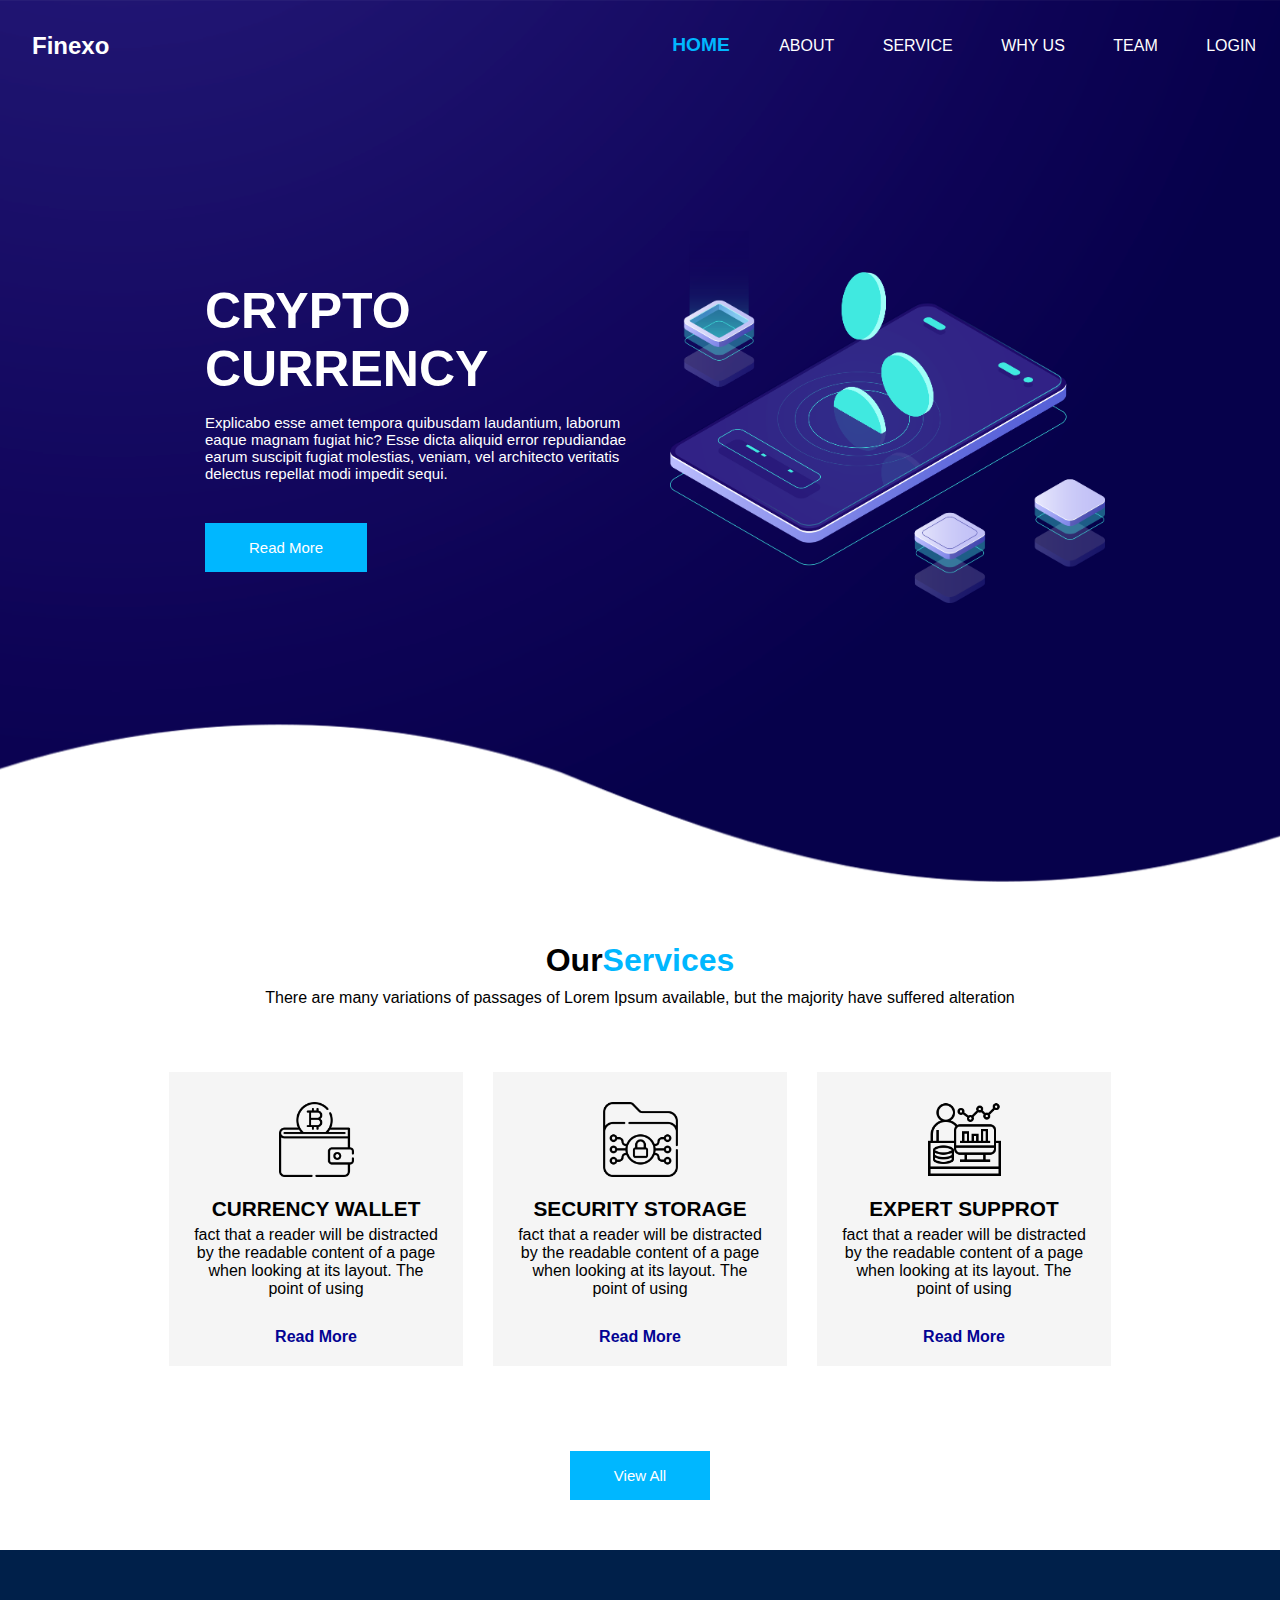
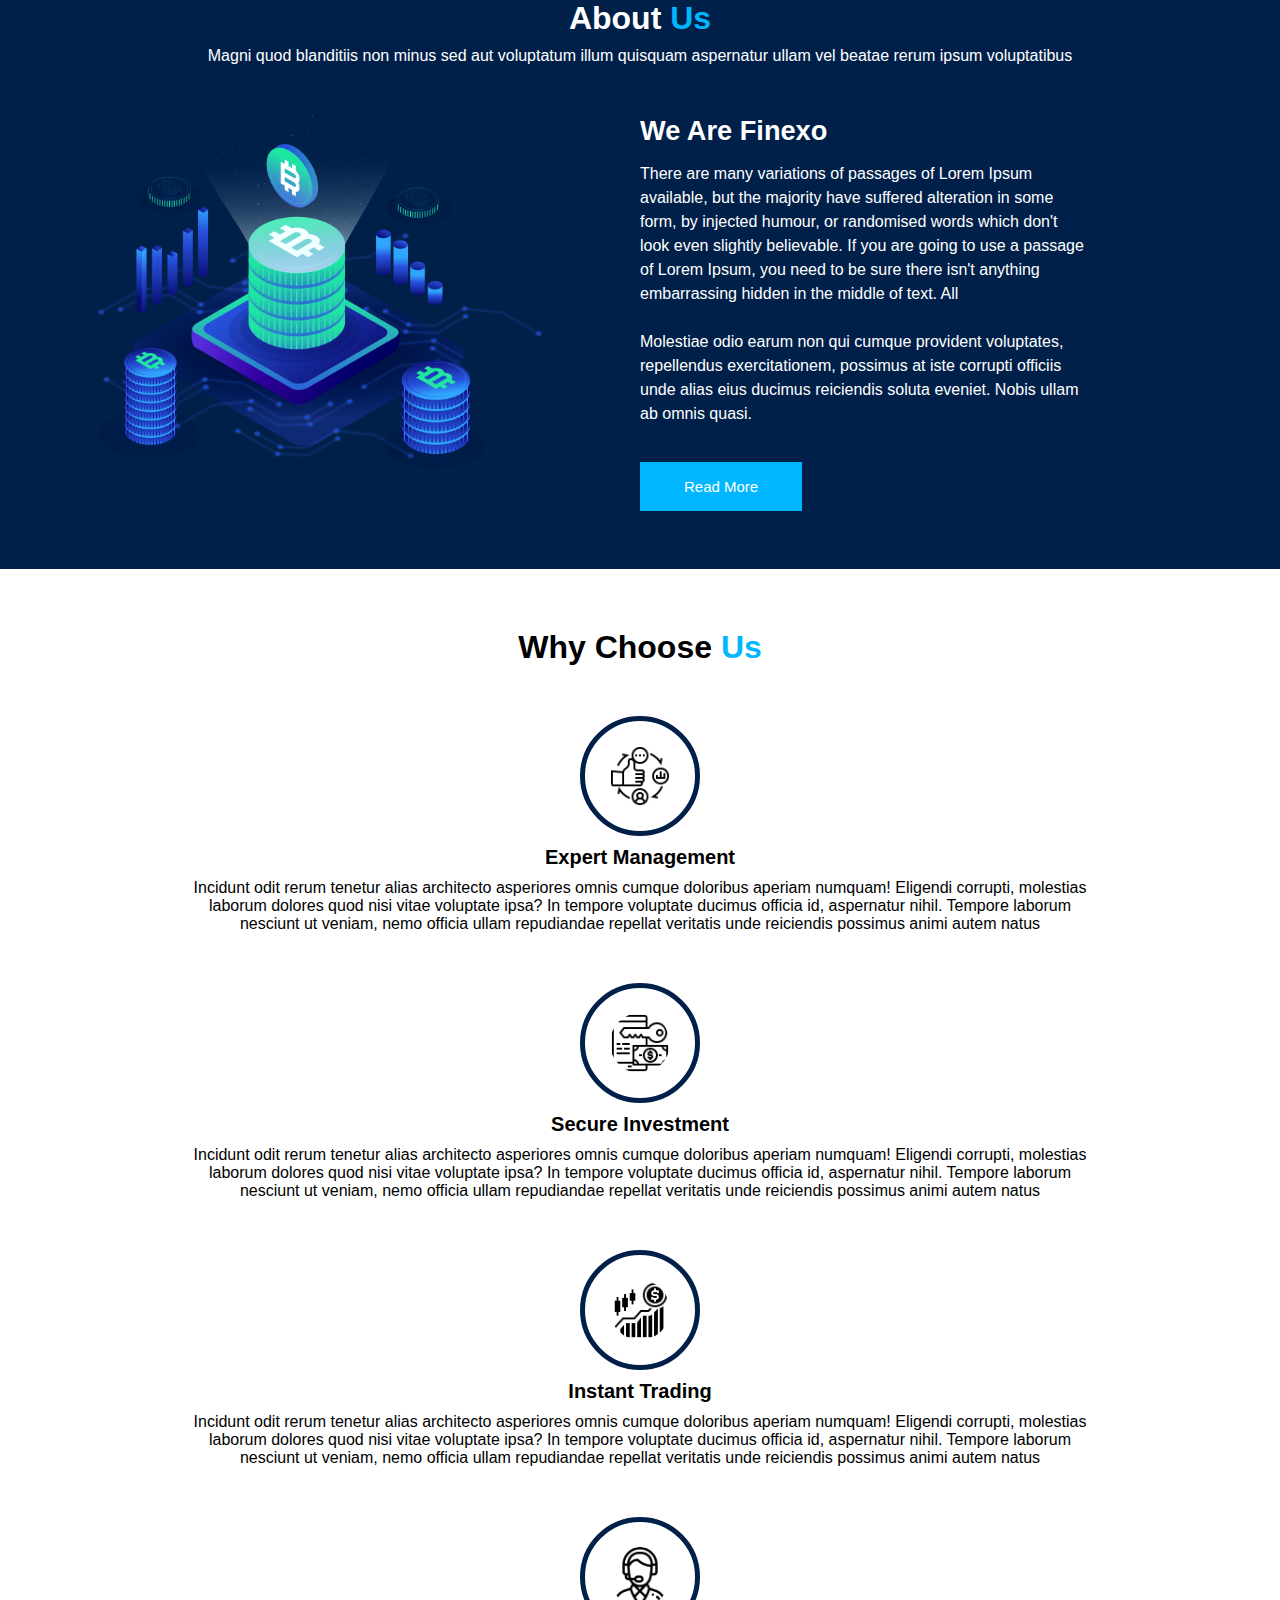
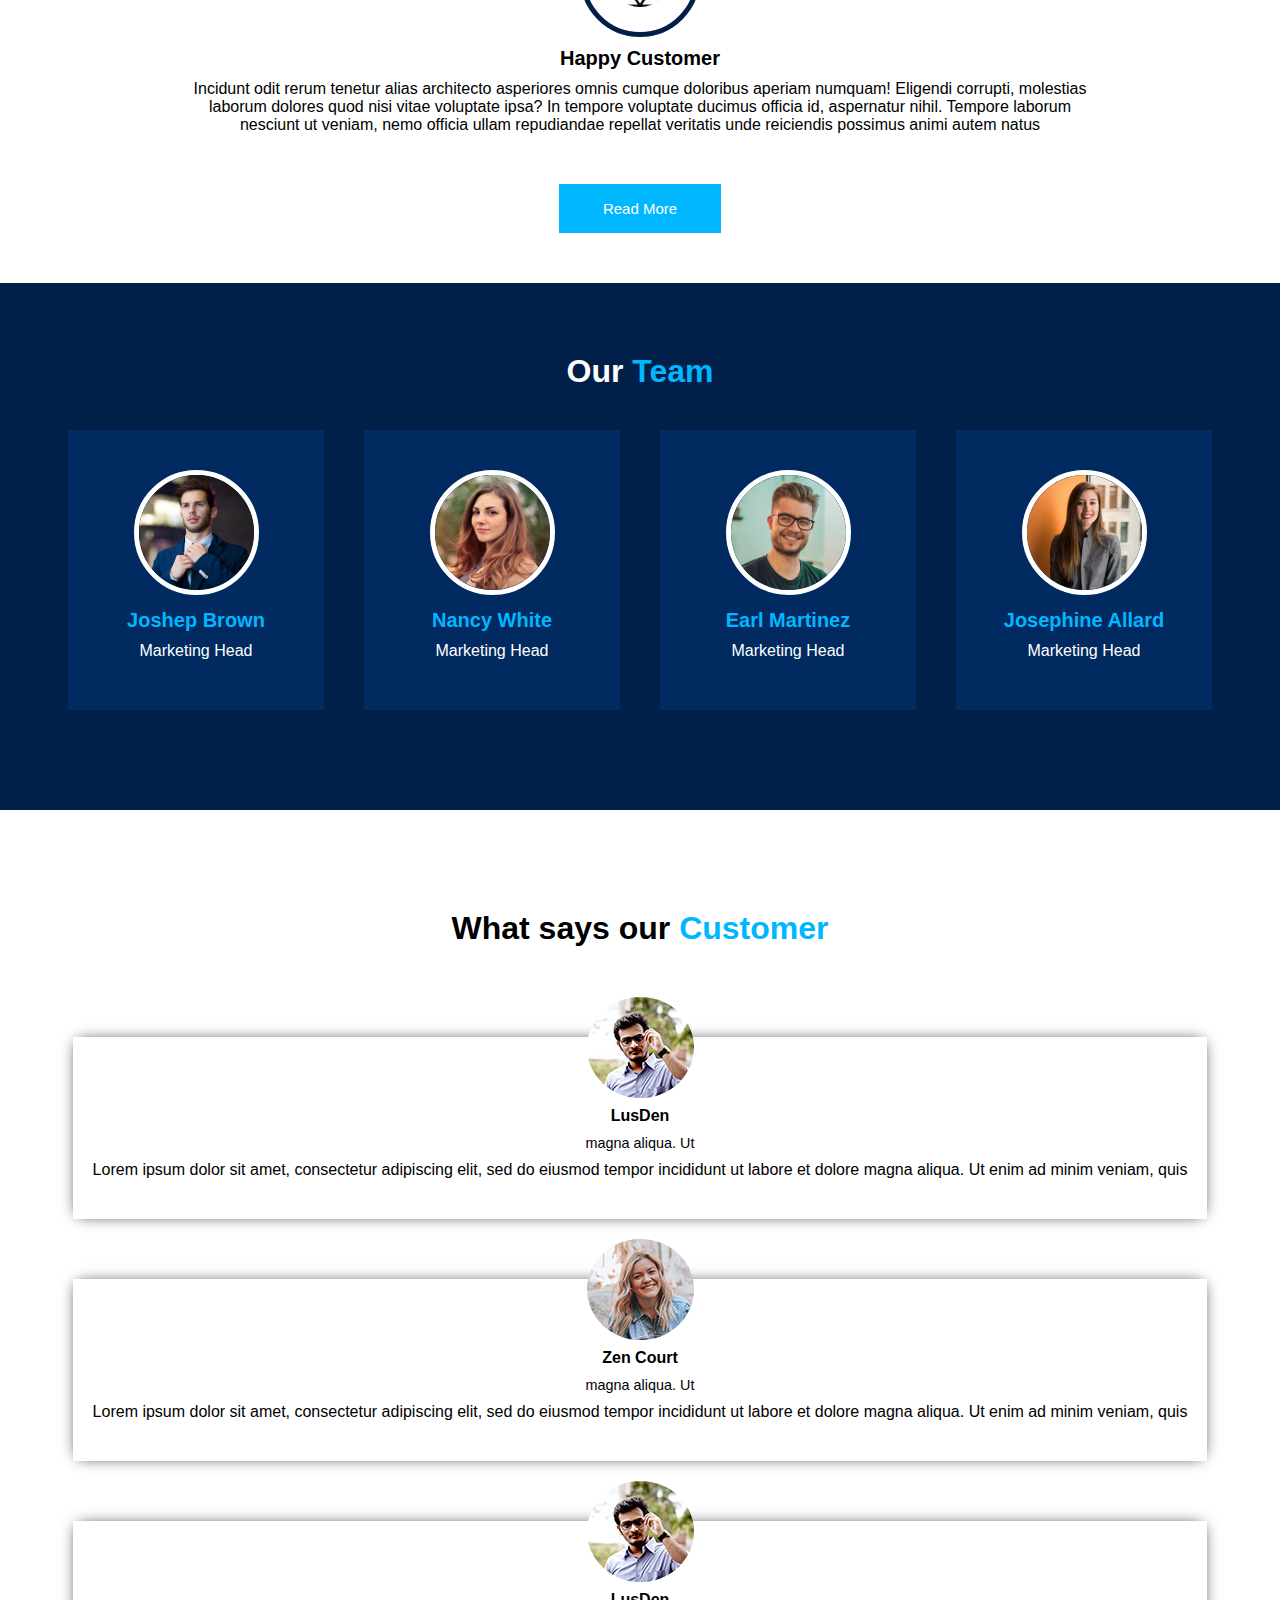
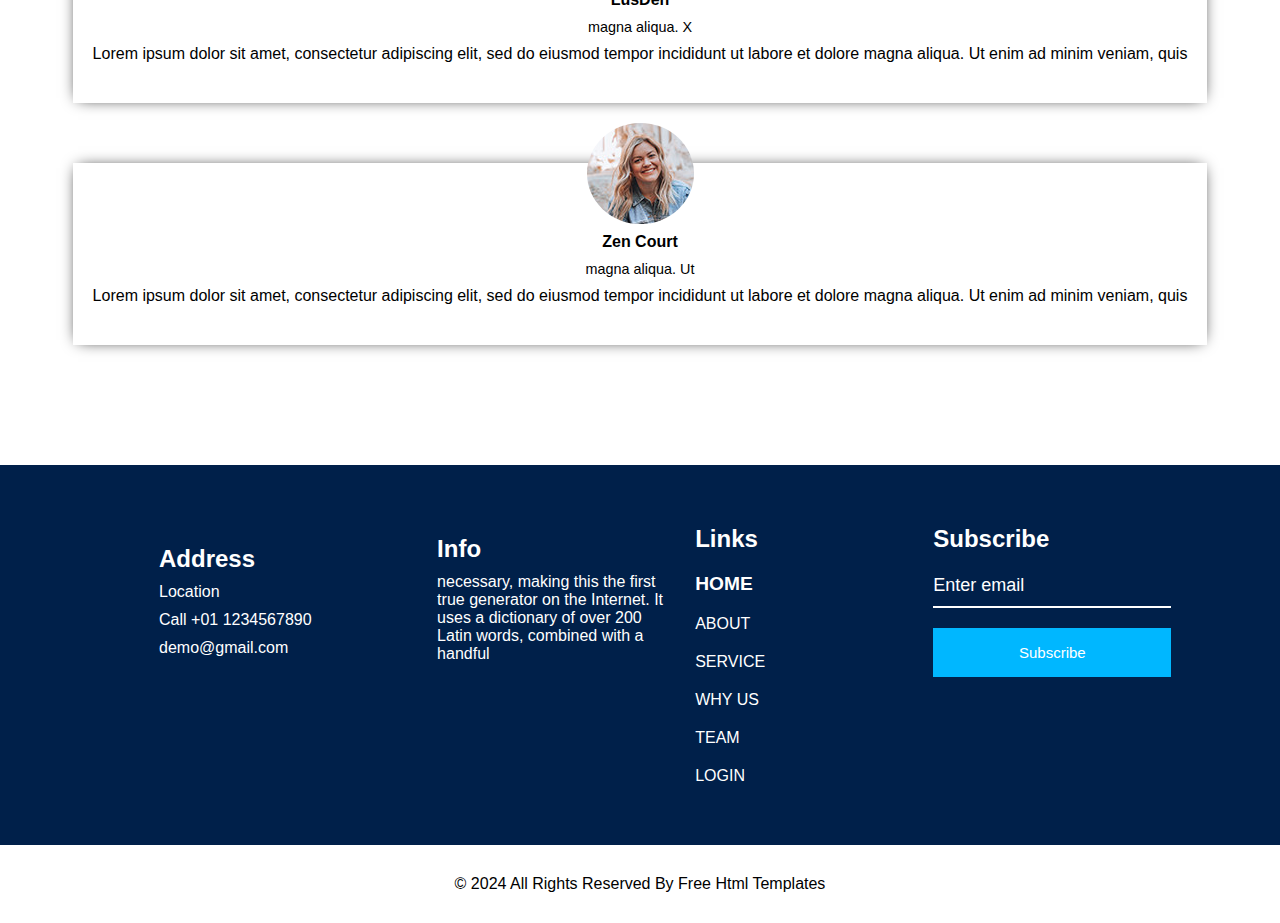
<file: index.html>
<!DOCTYPE html>
<html lang="en">

<head>
    <meta charset="UTF-8">
    <meta name="viewport" content="width=device-width, initial-scale=1.0">
    <title>Our Finexo</title>
    <link rel="stylesheet" media='screen and (min-width : 1025px)' href="index2.css">
    <link rel="stylesheet" media='screen and (max-width : 1024px) and (min-width : 769px)' href="index2@1024px.css">
    <link rel="stylesheet" media='screen and (max-width : 768px)' href="index2@768px.css">
    <!-- <link rel="stylesheet" media="screen and (max-width : 525px)" href="index2@525px.css"> -->

    <!-- icons link  -->
    <link rel="stylesheet" href="https://cdnjs.cloudflare.com/ajax/libs/font-awesome/6.5.2/css/all.min.css" integrity="sha512-SnH5WK+bZxgPHs44uWIX+LLJAJ9/2PkPKZ5QiAj6Ta86w+fsb2TkcmfRyVX3pBnMFcV7oQPJkl9QevSCWr3W6A==" crossorigin="anonymous" referrerpolicy="no-referrer" />

</head>

<body>

    <!-- header seaction start  -->
    <header>
        <div class="main" id="home">
            <div class="menu-bar">
                <h2 class="logo">Finexo</h2>
                <nav>
                    <div class="navBarOpen">
                        <!-- <img class="navBarClose" src="/my/image/3dot.png" alt=""> -->
                        <i class="fa-solid fa-bars navBarClose"></i>
                    </div>
                    
                    <ul class="navContent">
                        <a href="index.html">
                            <li>HOME</li>
                        </a>
                        <a href="about.html">
                            <li>ABOUT</li>
                        </a>
                        <a href="service.html">
                            <li>SERVICE</li>
                        </a>
                        <a href="whyUs.html">
                            <li>WHY US</li>
                        </a>
                        <a href="team.html">
                            <li>TEAM</li>
                        </a>
                        <a href="/my">
                            <li>LOGIN</li>
                        </a>
                    </ul>
                </nav>
            </div>
            <div class="details">
                <div class="detailbox">
                    <h1>CRYPTO <br> CURRENCY</h1>
                    <p>Explicabo esse amet tempora quibusdam laudantium, laborum eaque magnam fugiat hic? Esse dicta
                        aliquid
                        error repudiandae earum suscipit fugiat molestias, veniam, vel architecto veritatis delectus
                        repellat modi impedit sequi.
                    <span class="header-more" style="display: none;">Lorem ipsum dolor sit amet consectetur adipisicing elit. Eos, eius nemo doloribus possimus vel sed velit delectus voluptatum deleniti consectetur et eveniet? Soluta, amet! Commodi accusantium quibusdam cupiditate molestias numquam?</span>
                    </p>

                    <button class="header-btn">Read More</button>
                </div>
                <div class="detailsImg">
                    <img src="slider-img.png" alt="img">
                </div>
            </div>
            <!-- <div class="circlebtn">
                <input type="radio" class="bntn" name="btn">
                <input type="radio" class="bntn" name="btn">
                <input type="radio" class="bntn" name="btn">
            </div> -->
        </div>
    </header>

    <!-- header ends -->


    <main>
        <!-- services section start -->
        <section id="services">
            <div class="services">
                <div class="serviceHeading">
                    <h2>Our <span>Services</span></h2>
                </div>
                <div class="servicePara">
                    <p>There are many variations of passages of Lorem Ipsum available, but the majority have suffered
                        alteration</p>
                </div>
                <div class="serviceContent">
                    <div class="serviceInnerContent">
                        <div><img src="s1.png" alt=""></div>
                        <DIV style="margin-top:20px;">
                            <h2>CURRENCY WALLET</h2>
                        </DIV>
                        <div style="margin-top: 5px;">
                            <p>fact that a reader will be distracted by the readable content of a page when looking at
                                its
                                layout. The point of using</p>
                        </div>
                        <div><button>Read More</button></div>

                    </div>
                    <div class="serviceInnerContent">
                        <div><img src="s2.png" alt=""></div>
                        <div style="margin-top:20px;">
                            <h2>SECURITY STORAGE</h2>
                        </div>
                        <div style="margin-top:5px;">
                            <p>fact that a reader will be distracted by the readable content of a page when looking at
                                its
                                layout. The point of using</p>
                        </div>
                        <div><button>Read More</button></div>
                    </div>
                    <div class="serviceInnerContent">
                        <div><img src="s3.png" alt=""></div>
                        <div style="margin-top:20px;">
                            <h2>EXPERT SUPPROT</h2>
                        </div>
                        <div style="margin-top:5px;">
                            <p>fact that a reader will be distracted by the readable content of a page when looking at
                                its
                                layout. The point of using</p>
                        </div>
                        <div><button>Read More</button></div>
                    </div>
                </div>

                <div class="services services-more " style="display: none;">
                    <div class="serviceContent">
                        <div class="serviceInnerContent">
                            <div><img src="s1.png" alt=""></div>
                            <DIV style="margin-top:20px;">
                                <h2>CURRENCY WALLET</h2>
                            </DIV>
                            <div style="margin-top: 5px;">
                                <p>fact that a reader will be distracted by the readable content of a page when looking at
                                    its
                                    layout. The point of using</p>
                            </div>
                            <div><button>Read More</button></div>
    
                        </div>
                        <div class="serviceInnerContent">
                            <div><img src="s2.png" alt=""></div>
                            <div style="margin-top:20px;">
                                <h2>SECURITY STORAGE</h2>
                            </div>
                            <div style="margin-top:5px;">
                                <p>fact that a reader will be distracted by the readable content of a page when looking at
                                    its
                                    layout. The point of using</p>
                            </div>
                            <div><button>Read More</button></div>
                        </div>
                        <div class="serviceInnerContent">
                            <div><img src="s3.png" alt=""></div>
                            <div style="margin-top:20px;">
                                <h2>EXPERT SUPPROT</h2>
                            </div>
                            <div style="margin-top:5px;">
                                <p>fact that a reader will be distracted by the readable content of a page when looking at
                                    its
                                    layout. The point of using</p>
                            </div>
                            <div><button>Read More</button></div>
                        </div>
                    </div>
                </div>
                <div class="viewbtn" >
                    <button class="viewbtn2" >View All</button>
                </div>
            </div>
        </section>
        <!-- services section end -->

        <!-- ABOUT SECTION START -->
        <section id="about">
            <div class="aboutHeading">
                <h2>About <span>Us</span></h2>
            </div>
            <div>
                <p>Magni quod blanditiis non minus sed aut voluptatum illum quisquam aspernatur ullam vel beatae rerum
                    ipsum voluptatibus</p>
            </div>
            <div class="aboutDetails">
                <div class="aboutImg"><img src="about-img.png" alt=""></div>
                <div class="aboutContent">
                    <h2>We Are Finexo</h2>
                    <p>There are many variations of passages of Lorem Ipsum available, but the majority have suffered
                        alteration in some form, by injected humour, or randomised words which don't look even slightly
                        believable. If you are going to use a passage of Lorem Ipsum, you need to be sure there isn't
                        anything embarrassing hidden in the middle of text. All <br> <br>

                        Molestiae odio earum non qui cumque provident voluptates, repellendus exercitationem, possimus
                        at
                        iste corrupti officiis unde alias eius ducimus reiciendis soluta eveniet. Nobis ullam ab omnis
                        quasi.
                    </p>
                    <span class="aboutMore" style="display: none;"> Lorem ipsum dolor sit amet consectetur adipisicing elit. Ratione perferendis doloribus culpa optio neque animi corporis, corrupti molestias sapiente ex, odit porro minus quibusdam, sequi modi quasi repellendus maiores officia.</span>
                    <button class="aboutBtn">Read More</button>
                </div>
            </div>
        </section>
        <!-- aboout section end -->

        <!-- why chose us section start -->
        <section id="whyUs">
            <div>
                <h1>Why Choose <span>Us</span></h1>
            </div>
            <div class="content">
                <div class="InnerContent">
                    <img src="w1.png" alt="">
                    <h3>Expert Management</h3>
                    <p>Incidunt odit rerum tenetur alias architecto asperiores omnis cumque doloribus aperiam
                        numquam! Eligendi corrupti, molestias laborum dolores quod nisi vitae voluptate ipsa? In
                        tempore voluptate ducimus officia id, aspernatur nihil. Tempore laborum nesciunt ut veniam,
                        nemo officia ullam repudiandae repellat veritatis unde reiciendis possimus animi autem natus
                    </p>
                </div>

                <div class="InnerContent">
                    <img src="w2.png" alt="">
                    <h3>Secure Investment</h3>
                    <p>Incidunt odit rerum tenetur alias architecto asperiores omnis cumque doloribus aperiam
                        numquam! Eligendi corrupti, molestias laborum dolores quod nisi vitae voluptate ipsa? In
                        tempore voluptate ducimus officia id, aspernatur nihil. Tempore laborum nesciunt ut veniam,
                        nemo officia ullam repudiandae repellat veritatis unde reiciendis possimus animi autem natus
                    </p>
                </div>

                <div class="InnerContent">
                    <img src="w3.png" alt="">
                    <h3>Instant Trading</h3>
                    <p>Incidunt odit rerum tenetur alias architecto asperiores omnis cumque doloribus aperiam
                        numquam! Eligendi corrupti, molestias laborum dolores quod nisi vitae voluptate ipsa? In
                        tempore voluptate ducimus officia id, aspernatur nihil. Tempore laborum nesciunt ut veniam,
                        nemo officia ullam repudiandae repellat veritatis unde reiciendis possimus animi autem natus
                    </p>
                </div>

                <div class="InnerContent">
                    <img src="w4.png" alt="">
                    <h3>Happy Customer</h3>
                    <p>Incidunt odit rerum tenetur alias architecto asperiores omnis cumque doloribus aperiam
                        numquam! Eligendi corrupti, molestias laborum dolores quod nisi vitae voluptate ipsa? In
                        tempore voluptate ducimus officia id, aspernatur nihil. Tempore laborum nesciunt ut veniam,
                        nemo officia ullam repudiandae repellat veritatis unde reiciendis possimus animi autem natus
                    </p>
                </div>

                <div class="content content2" style="display: none;">
                    <div class="InnerContent">
                        <img src="w3.png" alt="">
                        <h3>Instant Trading</h3>
                        <p>Incidunt odit rerum tenetur alias architecto asperiores omnis cumque doloribus aperiam
                            numquam! Eligendi corrupti, molestias laborum dolores quod nisi vitae voluptate ipsa? In
                            tempore voluptate ducimus officia id, aspernatur nihil. Tempore laborum nesciunt ut veniam,
                            nemo officia ullam repudiandae repellat veritatis unde reiciendis possimus animi autem natus
                        </p>
                    </div>
    
                    <div class="InnerContent">
                        <img src="w4.png" alt="">
                        <h3>Happy Customer</h3>
                        <p>Incidunt odit rerum tenetur alias architecto asperiores omnis cumque doloribus aperiam
                            numquam! Eligendi corrupti, molestias laborum dolores quod nisi vitae voluptate ipsa? In
                            tempore voluptate ducimus officia id, aspernatur nihil. Tempore laborum nesciunt ut veniam,
                            nemo officia ullam repudiandae repellat veritatis unde reiciendis possimus animi autem natus
                        </p>
                    </div>
                </div>

                <button class="whyusBtn">Read More</button>
            </div>
        </section>
        <!-- why chose us section end -->

        <!-- our team section start -->
        <section id="team">
            <div class="teamHeading">
                <h1>Our <span>Team</span></h1>
            </div>
            <div class="content">
                <div class="innerContent">
                    <img src="team-1.jpg" alt="">
                    <h3>Joshep Brown</h3>
                    <p>Marketing Head</p>
                </div>

                <div class="innerContent">
                    <img src="team-2.jpg" alt="">
                    <h3>Nancy White</h3>
                    <p>Marketing Head</p>
                </div>


                <div class="innerContent">
                    <img src="team-3.jpg" alt="">
                    <h3>Earl Martinez</h3>
                    <p>Marketing Head</p>
                </div>

                <div class="innerContent">
                    <img src="team-4.jpg" alt="">
                    <h3>Josephine Allard</h3>
                    <p>Marketing Head</p>
                </div>
            </div>
        </section>
        <!-- our team section ends -->

        <!-- what say our customer seaction -->
        <section id="whatsaysourcustomer">
            <div class="customerHeading">
                <h1>What says our <span>Customer</span></h1>
            </div>
            <div class="img">
                <img src="client1.jpg" alt="">
            </div>
            <div class="content">
                <h3>LusDen</h3>
                <p class="customerPlace">magna aliqua. Ut</p>
                <p>Lorem ipsum dolor sit amet, consectetur adipiscing elit, sed do eiusmod tempor incididunt ut
                    labore
                    et dolore magna aliqua. Ut enim ad minim veniam, quis</p>
            </div>

            <div class="img">
                <img src="client2.jpg" alt="">
            </div>
            <div class="content">
                <h3>Zen Court</h3>
                <p class="customerPlace">magna aliqua. Ut</p>
                <p>Lorem ipsum dolor sit amet, consectetur adipiscing elit, sed do eiusmod tempor incididunt ut
                    labore
                    et dolore magna aliqua. Ut enim ad minim veniam, quis</p>
            </div>

            <div class="img">
                <img src="client1.jpg" alt="">
            </div>
            <div class="content">
                <h3>LusDen</h3>
                <p class="customerPlace">magna aliqua. X</p>
                <p>Lorem ipsum dolor sit amet, consectetur adipiscing elit, sed do eiusmod tempor incididunt ut
                    labore
                    et dolore magna aliqua. Ut enim ad minim veniam, quis</p>
            </div>

            <div class="img"><img src="client2.jpg" alt=""></div>
            <div class="content">
                <h3>Zen Court</h3>
                <p class="customerPlace">magna aliqua. Ut</p>
                <p>Lorem ipsum dolor sit amet, consectetur adipiscing elit, sed do eiusmod tempor incididunt ut
                    labore
                    et dolore magna aliqua. Ut enim ad minim veniam, quis</p>
            </div>

        </section>
        <!-- what says our customer section ends -->

        <!-- ending details section start -->
        <section id="endDetails">
            <div class="innerDetails">
                <div class="address">
                    <h2>Address</h2>
                    <p>Location</p>
                    <p>Call +01 1234567890</p>
                    <p>demo@gmail.com</p>
                </div>

                <div class="info">
                    <h2>Info</h2>
                    <p>
                        necessary, making this the first true generator on the Internet. It uses a dictionary of over
                        200 Latin words, combined with a handful
                    </p>
                </div>

                <div class="links">
                    <h2>Links</h2>
                    <ul>
                        <a class="active" href="index.html">
                            <li>HOME</li>
                        </a>
                        <a href="about.html">
                            <li>ABOUT</li>
                        </a>
                        <a href="service.html">
                            <li>SERVICE</li>
                        </a>
                        <a href="whyUs.html">
                            <li>WHY US</li>
                        </a>
                        <a href="team.html">
                            <li>TEAM</li>
                        </a>
                        <a href="/my">
                            <li>LOGIN</li>
                        </a>
                    </ul>
                </div>

                <div class="subscribe">
                    <h2>Subscribe</h2>
                    <input type="email" placeholder="Enter email" id="input">
                    <button type="submit">Subscribe</button>
                </div>
            </div>
        </section>

        <!-- ending details section ends -->
    </main>

    <!-- main ends -->


    <!-- footer section starts -->
    <footer>
            <p>© 2024 All Rights Reserved By Free Html Templates</p>
    </footer>


    <script src="index2.js"></script>

    <script src="index2(nav bar).js"></script>

    <script src="scrollAnimation.js"></script>

    
</body>

</html>
</file>
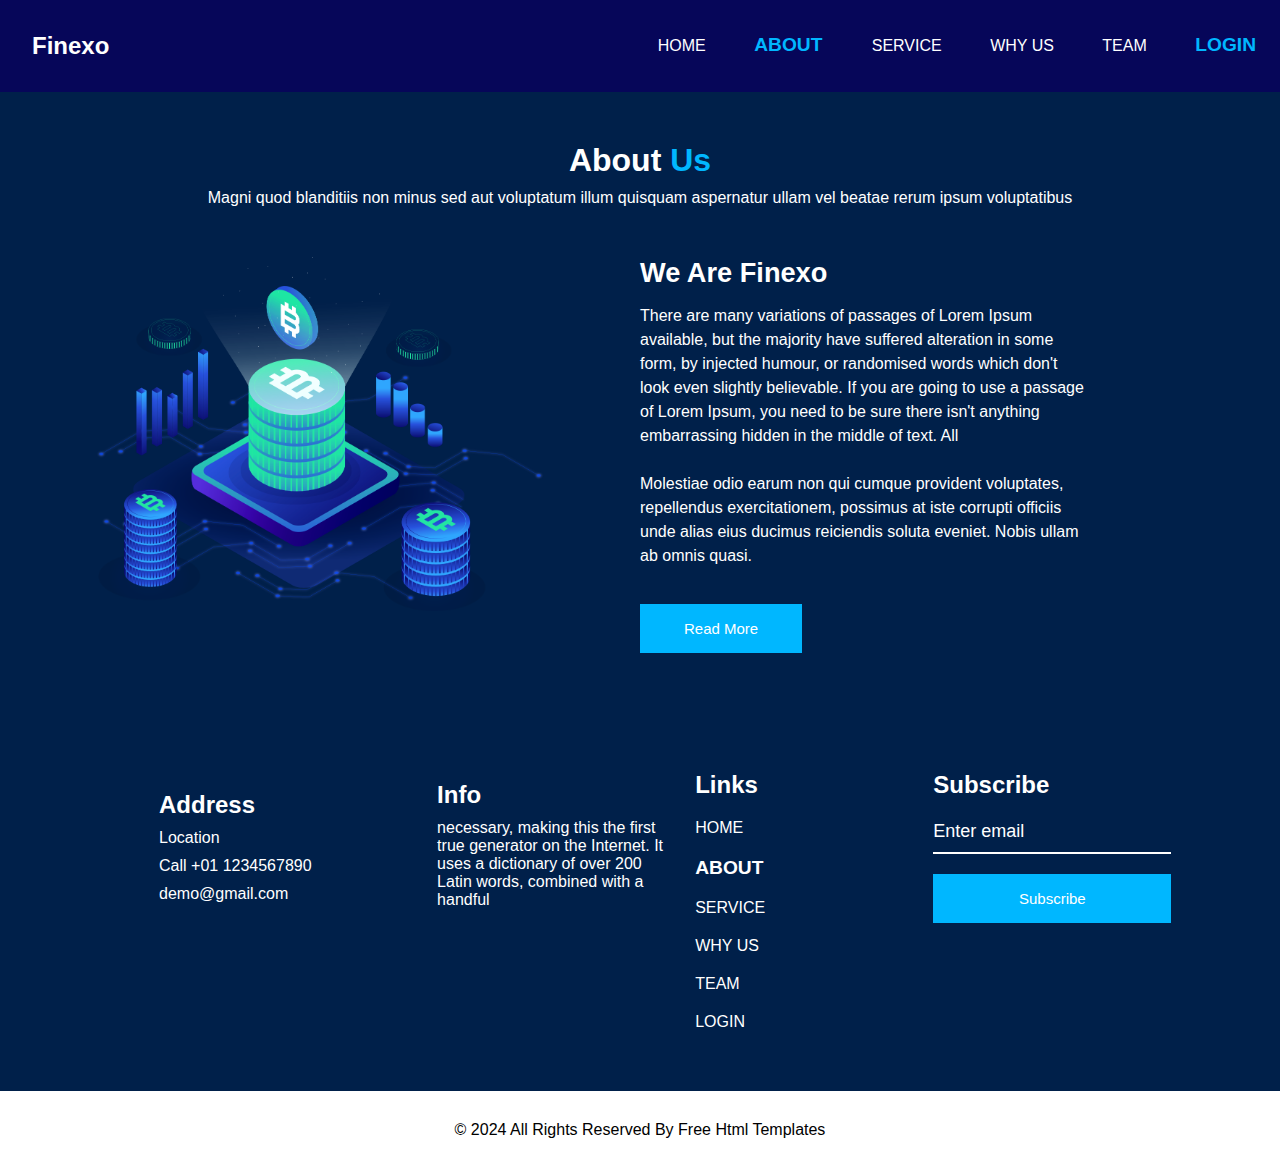
<file: about.html>
<!DOCTYPE html>
<html lang="en">

<head>
    <meta charset="UTF-8">
    <meta name="viewport" content="width=device-width, initial-scale=1.0">
    <title>About</title>
    <link rel="stylesheet" media='screen and (min-width : 1025px)' href="index2.css">
    <link rel="stylesheet" media='screen and (max-width : 1024px) and (min-width : 769px)' href="index2@1024px.css">
    <link rel="stylesheet" media='screen and (max-width : 768px) and (min-width : 526px)' href="index2@768px.css">
    <link rel="stylesheet" media="screen and (max-width : 526px) and (min-width : 0px)" href="index2@525px.css">

    <link rel="stylesheet" href="https://cdnjs.cloudflare.com/ajax/libs/font-awesome/6.5.2/css/all.min.css" integrity="sha512-SnH5WK+bZxgPHs44uWIX+LLJAJ9/2PkPKZ5QiAj6Ta86w+fsb2TkcmfRyVX3pBnMFcV7oQPJkl9QevSCWr3W6A==" crossorigin="anonymous" referrerpolicy="no-referrer" />

</head>

<body>
    <!-- header seaction start  -->
    <header style="background-color: rgb(6, 6, 89); background-image: none;">
        <div class="main" id="home">
            <h2 class="logo">Finexo</h2>
            <nav>
                <div class="navBarOpen">
                    <!-- <img class="navBarClose" src="/my/image/3dot.png" alt=""> -->
                    <i class="fa-solid fa-bars navBarClose"></i>
                </div>
                <ul class="navContent">
                    <a href="index.html">
                        <li>HOME</li>
                    </a>
                    <a href="about.html">
                        <li>ABOUT</li>
                    </a>
                    <a href="service.html">
                        <li>SERVICE</li>
                    </a>
                    <a href="whyUs.html">
                        <li>WHY US</li>
                    </a>
                    <a href="team.html">
                        <li>TEAM</li>
                    </a>
                    <a href="">
                        <li>LOGIN</li>
                    </a>
                </ul>
            </nav>
        </div>
    </header>

    <!-- header ends -->


    <main>

        <!-- ABOUT SECTION START -->
        <section id="about">
            <div class="aboutHeading">
                <h2>About <span>Us</span></h2>
            </div>
            <div>
                <p>Magni quod blanditiis non minus sed aut voluptatum illum quisquam aspernatur ullam vel beatae rerum
                    ipsum voluptatibus</p>
            </div>
            <div class="aboutDetails">
                <div class="aboutImg"><img src="about-img.png" alt=""></div>

                <div class="aboutContent">
                    <h2>We Are Finexo</h2>
                    <p>There are many variations of passages of Lorem Ipsum available, but the majority have suffered
                        alteration in some form, by injected humour, or randomised words which don't look even slightly
                        believable. If you are going to use a passage of Lorem Ipsum, you need to be sure there isn't
                        anything embarrassing hidden in the middle of text. All <br> <br>

                        Molestiae odio earum non qui cumque provident voluptates, repellendus exercitationem, possimus
                        at
                        iste corrupti officiis unde alias eius ducimus reiciendis soluta eveniet. Nobis ullam ab omnis
                        quasi.
                    </p>
                    <span class="aboutMore" style="display: none;"> Lorem ipsum dolor sit amet consectetur adipisicing
                        elit. Ratione perferendis doloribus culpa optio neque animi corporis, corrupti molestias
                        sapiente ex, odit porro minus quibusdam, sequi modi quasi repellendus maiores officia.</span>
                    <button class="aboutBtn">Read More</button>
                </div>
            </div>
        </section>
        <!-- aboout section end -->

        <!-- ending details section start -->
        <section id="endDetails">
            <div class="innerDetails">
                <div class="address">
                    <h2>Address</h2>
                    <p>Location</p>
                    <p>Call +01 1234567890</p>
                    <p>demo@gmail.com</p>
                </div>

                <div class="info">
                    <h2>Info</h2>
                    <p>
                        necessary, making this the first true generator on the Internet. It uses a dictionary of over
                        200 Latin words, combined with a handful
                    </p>
                </div>

                <div class="links">
                    <h2>Links</h2>
                    <ul>
                        <a href="index.html">
                            <li>HOME</li>
                        </a>
                        <a href="about.html">
                            <li>ABOUT</li>
                        </a>
                        <a href="service.html">
                            <li>SERVICE</li>
                        </a>
                        <a href="whyUs.html">
                            <li>WHY US</li>
                        </a>
                        <a href="team.html">
                            <li>TEAM</li>
                        </a>
                        <a href="\">
                            <li>LOGIN</li>
                        </a>
                    </ul>
                </div>

                <div class="subscribe">
                    <h2>Subscribe</h2>
                    <input type="email" placeholder="Enter email" id="input">
                    <button>Subscribe</button>
                </div>
            </div>
        </section>

        <!-- ending details section ends -->
    </main>

    <!-- main ends -->


    <!-- footer section starts -->
    <footer>
            <p>© 2024 All Rights Reserved By Free Html Templates</p>

    </footer>

    
    <script src="index2.js"></script>

    <script src="index2(nav bar).js"></script>

    <script src="scrollAnimation.js"></script>


</body>

</html>
</file>
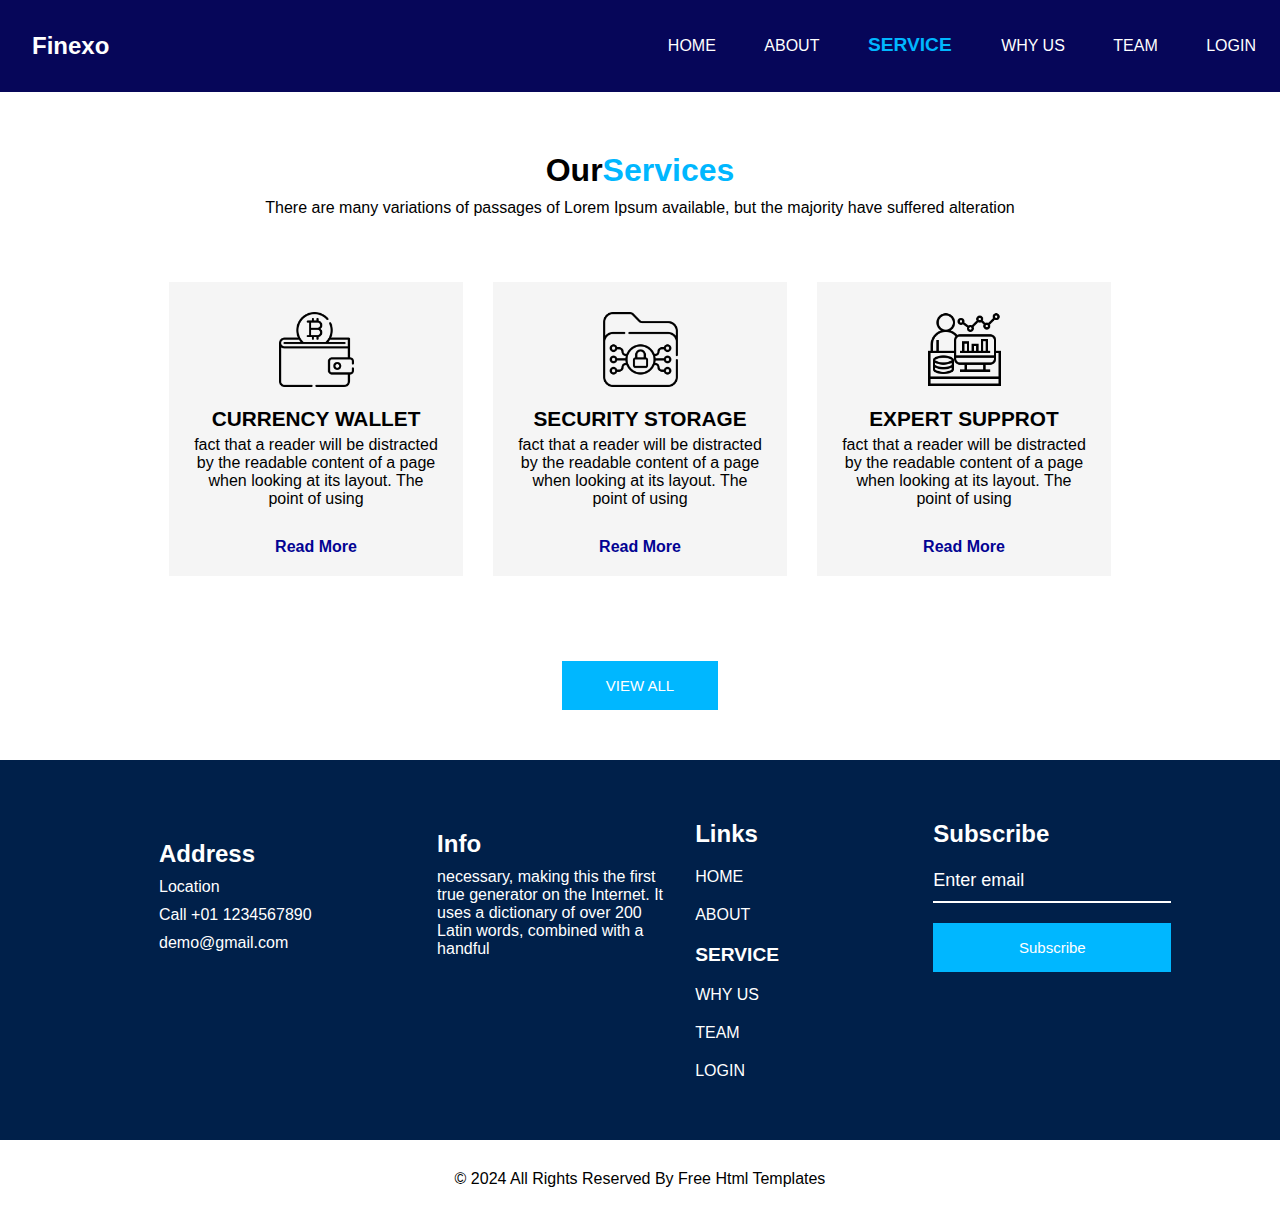
<file: service.html>
<!DOCTYPE html>
<html lang="en">

<head>
    <meta charset="UTF-8">
    <meta name="viewport" content="width=device-width, initial-scale=1.0">
    <title>Services</title>
    <link rel="stylesheet" media='screen and (min-width : 1025px)' href="index2.css">
    <link rel="stylesheet" media='screen and (max-width : 1024px) and (min-width : 769px)' href="index2@1024px.css">
    <link rel="stylesheet" media='screen and (max-width : 768px) and (min-width : 526px)' href="index2@768px.css">
    <link rel="stylesheet" media="screen and (max-width : 526px) and (min-width : 0px)" href="index2@525px.css">

    <link rel="stylesheet" href="https://cdnjs.cloudflare.com/ajax/libs/font-awesome/6.5.2/css/all.min.css" integrity="sha512-SnH5WK+bZxgPHs44uWIX+LLJAJ9/2PkPKZ5QiAj6Ta86w+fsb2TkcmfRyVX3pBnMFcV7oQPJkl9QevSCWr3W6A==" crossorigin="anonymous" referrerpolicy="no-referrer" />

</head>

<body>
    <!-- header seaction start  -->
    <header style="background-color: rgb(6, 6, 89); background-image: none;">
        <div class="main" id="home">
            <h2 class="logo">Finexo</h2>
            <nav>
                <div class="navBarOpen">
                    <!-- <img class="navBarClose" src="/my/image/3dot.png" alt=""> -->
                    <i class="fa-solid fa-bars navBarClose"></i>
                </div>
                <ul class="navContent">
                    <a href="index.html">
                        <li>HOME</li>
                    </a>
                    <a href="about.html">
                        <li>ABOUT</li>
                    </a>
                    <a class="active" href="service.html">
                        <li>SERVICE</li>
                    </a>
                    <a href="whyUs.html">
                        <li>WHY US</li>
                    </a>
                    <a href="team.html">
                        <li>TEAM</li>
                    </a>
                    <a href="/my/">
                        <li>LOGIN</li>
                    </a>
                </ul>
            </nav>
        </div>
    </header>

    <!-- header ends -->


    <main>
        <!-- services section start -->
        <section id="services">
            <div class="services">
                <div class="serviceHeading">
                    <h2>Our <span>Services</span></h2>
                </div>
                <div class="servicePara">
                    <p>There are many variations of passages of Lorem Ipsum available, but the majority have suffered
                        alteration</p>
                </div>
                <div class="serviceContent">
                    <div class="serviceInnerContent">
                        <div><img src="s1.png" alt=""></div>
                        <DIV style="margin-top:20px;">
                            <h2>CURRENCY WALLET</h2>
                        </DIV>
                        <div style="margin-top: 5px;">
                            <p>fact that a reader will be distracted by the readable content of a page when looking at
                                its
                                layout. The point of using</p>
                        </div>
                        <div><button>Read More</button></div>

                    </div>
                    <div class="serviceInnerContent">
                        <div><img src="s2.png" alt=""></div>
                        <div style="margin-top:20px;">
                            <h2>SECURITY STORAGE</h2>
                        </div>
                        <div style="margin-top:5px;">
                            <p>fact that a reader will be distracted by the readable content of a page when looking at
                                its
                                layout. The point of using</p>
                        </div>
                        <div><button>Read More</button></div>
                    </div>
                    <div class="serviceInnerContent">
                        <div><img src="s3.png" alt=""></div>
                        <div style="margin-top:20px;">
                            <h2>EXPERT SUPPROT</h2>
                        </div>
                        <div style="margin-top:5px;">
                            <p>fact that a reader will be distracted by the readable content of a page when looking at
                                its
                                layout. The point of using</p>
                        </div>
                        <div><button>Read More</button></div>
                    </div>
                </div>

                <div class="services services-more " style="display: none;">
                    <div class="serviceContent">
                        <div class="serviceInnerContent">
                            <div><img src="s1.png" alt=""></div>
                            <DIV style="margin-top:20px;">
                                <h2>CURRENCY WALLET</h2>
                            </DIV>
                            <div style="margin-top: 5px;">
                                <p>fact that a reader will be distracted by the readable content of a page when looking
                                    at
                                    its
                                    layout. The point of using</p>
                            </div>
                            <div><button>Read More</button></div>

                        </div>
                        <div class="serviceInnerContent">
                            <div><img src="s2.png" alt=""></div>
                            <div style="margin-top:20px;">
                                <h2>SECURITY STORAGE</h2>
                            </div>
                            <div style="margin-top:5px;">
                                <p>fact that a reader will be distracted by the readable content of a page when looking
                                    at
                                    its
                                    layout. The point of using</p>
                            </div>
                            <div><button>Read More</button></div>
                        </div>
                        <div class="serviceInnerContent">
                            <div><img src="s3.png" alt=""></div>
                            <div style="margin-top:20px;">
                                <h2>EXPERT SUPPROT</h2>
                            </div>
                            <div style="margin-top:5px;">
                                <p>fact that a reader will be distracted by the readable content of a page when looking
                                    at
                                    its
                                    layout. The point of using</p>
                            </div>
                            <div><button>Read More</button></div>
                        </div>
                    </div>
                </div>
                <div class="viewbtn">
                    <button class="viewbtn2" >VIEW ALL</button>
                </div>
            </div>
        </section>
        <!-- services section end -->

        <!-- ending details section start -->
        <section id="endDetails">
            <div class="innerDetails">
                <div class="address">
                    <h2>Address</h2>
                    <p>Location</p>
                    <p>Call +01 1234567890</p>
                    <p>demo@gmail.com</p>
                </div>

                <div class="info">
                    <h2>Info</h2>
                    <p>
                        necessary, making this the first true generator on the Internet. It uses a dictionary of over
                        200 Latin words, combined with a handful
                    </p>
                </div>

                <div class="links">
                    <h2>Links</h2>
                    <ul>
                        <a href="index.html">
                            <li>HOME</li>
                        </a>
                        <a href="about.html">
                            <li>ABOUT</li>
                        </a>
                        <a href="service.html">
                            <li>SERVICE</li>
                        </a>
                        <a href="whyUs.html">
                            <li>WHY US</li>
                        </a>
                        <a href="team.html">
                            <li>TEAM</li>
                        </a>
                        <a href="/my/">
                            <li>LOGIN</li>
                        </a>
                    </ul>
                </div>

                <div class="subscribe">
                    <h2>Subscribe</h2>
                    <input type="email" placeholder="Enter email" id="input">
                    <button>Subscribe</button>
                </div>
            </div>
        </section>

        <!-- ending details section ends -->
    </main>

    <!-- main ends -->


    <!-- footer section starts -->
    <footer>
            <p>© 2024 All Rights Reserved By Free Html Templates</p>
        
    </footer>

    <script src="index2.js"></script>

    <script src="index2(nav bar).js"></script>

    <script src="scrollAnimation.js"></script>

    <!-- <script>

        // services view more btn 

        let viewBtn = document.querySelector(".viewbtn2");
        let content = document.querySelector(".services-more ");

        viewBtn.onclick = () => {
            console.log("button is clicked");
            if (content.style.display === "none") {
                content.style.display = "block";
                viewBtn.innerText = "View Less";
            }
            else if (content.style.display === "block") {
                content.style.display = "none";
                viewBtn.innerText = "View All";
            }
        }

    </script> -->

</body>

</html>
</file>
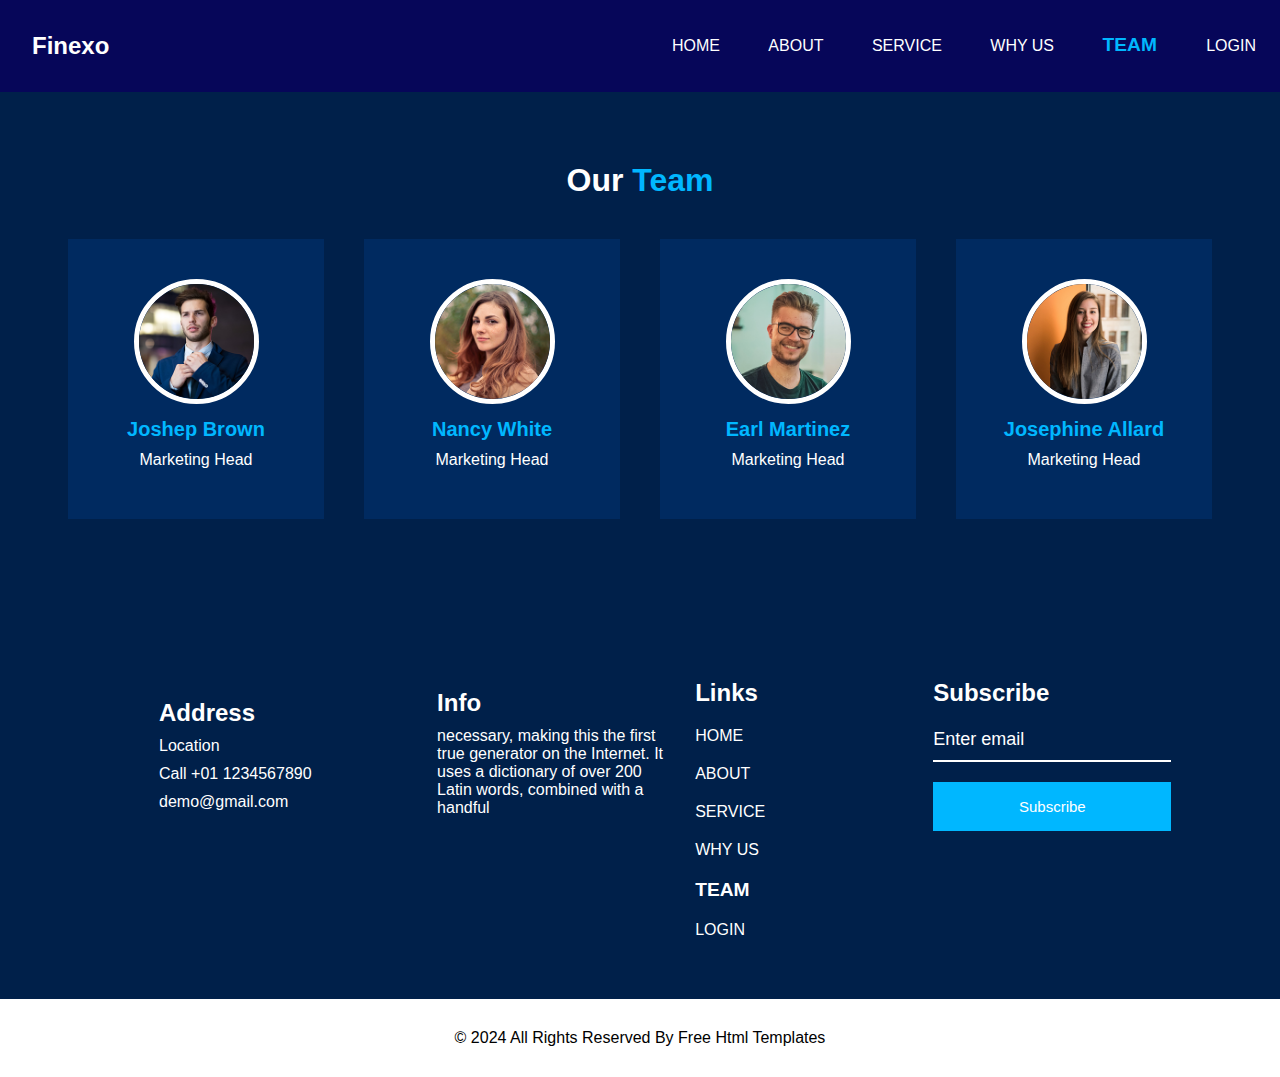
<file: team.html>
<!DOCTYPE html>
<html lang="en">

<head>
    <meta charset="UTF-8">
    <meta name="viewport" content="width=device-width, initial-scale=1.0">
    <title>Team</title>
    <link rel="stylesheet" media='screen and (min-width : 1025px)' href="index2.css">
    <link rel="stylesheet" media='screen and (max-width : 1024px) and (min-width : 769px)' href="index2@1024px.css">
    <link rel="stylesheet" media='screen and (max-width : 768px) and (min-width : 526px)' href="index2@768px.css">
    <link rel="stylesheet" media="screen and (max-width : 526px) and (min-width : 0px)" href="index2@525px.css">

    <link rel="stylesheet" href="https://cdnjs.cloudflare.com/ajax/libs/font-awesome/6.5.2/css/all.min.css" integrity="sha512-SnH5WK+bZxgPHs44uWIX+LLJAJ9/2PkPKZ5QiAj6Ta86w+fsb2TkcmfRyVX3pBnMFcV7oQPJkl9QevSCWr3W6A==" crossorigin="anonymous" referrerpolicy="no-referrer" />

</head>

<body>
    <!-- header seaction start  -->
    <header style="background-color: rgb(6, 6, 89); background-image: none;">
        <div class="main" id="home">
            <h2 class="logo">Finexo</h2>
            <nav>
                <div class="navBarOpen">
                    <!-- <img class="navBarClose" src="/my/image/3dot.png" alt=""> -->
                    <i class="fa-solid fa-bars navBarClose"></i>
                </div>
                
                <ul class="navContent">
                    <a href="index.html">
                        <li>HOME</li>
                    </a>
                    <a href="about.html">
                        <li>ABOUT</li>
                    </a>
                    <a href="service.html">
                        <li>SERVICE</li>
                    </a>
                    <a href="whyUs.html">
                        <li>WHY US</li>
                    </a>
                    <a href="team.html">
                        <li>TEAM</li>
                    </a>
                    <a href="/my/">
                        <li>LOGIN</li>
                    </a>
                </ul>
            </nav>
        </div>
    </header>

    <!-- header ends -->


    <main>

        <!-- our team section start -->
        <section id="team">
            <div class="teamHeading">
                <h1>Our <span>Team</span></h1>
            </div>
            <div class="content">
                <div class="innerContent">
                    <img src="team-1.jpg" alt="">
                    <h3>Joshep Brown</h3>
                    <p>Marketing Head</p>
                </div>

                <div class="innerContent">
                    <img src="team-2.jpg" alt="">
                    <h3>Nancy White</h3>
                    <p>Marketing Head</p>
                </div>


                <div class="innerContent">
                    <img src="team-3.jpg" alt="">
                    <h3>Earl Martinez</h3>
                    <p>Marketing Head</p>
                </div>

                <div class="innerContent">
                    <img src="team-4.jpg" alt="">
                    <h3>Josephine Allard</h3>
                    <p>Marketing Head</p>
                </div>
            </div>
        </section>
        <!-- our team section ends -->

        <!-- ending details section start -->
        <section id="endDetails">
            <div class="innerDetails">
                <div class="address">
                    <h2>Address</h2>
                    <p>Location</p>
                    <p>Call +01 1234567890</p>
                    <p>demo@gmail.com</p>
                </div>

                <div class="info">
                    <h2>Info</h2>
                    <p>
                        necessary, making this the first true generator on the Internet. It uses a dictionary of over
                        200 Latin words, combined with a handful
                    </p>
                </div>

                <div class="links">
                    <h2>Links</h2>
                    <ul>
                        <a href="index.html">
                            <li>HOME</li>
                        </a>
                        <a href="about.html">
                            <li>ABOUT</li>
                        </a>
                        <a href="service.html">
                            <li>SERVICE</li>
                        </a>
                        <a href="whyUs.html">
                            <li>WHY US</li>
                        </a>
                        <a href="team.html">
                            <li>TEAM</li>
                        </a>
                        <a href="/my/">
                            <li>LOGIN</li>
                        </a>
                    </ul>
                </div>

                <div class="subscribe">
                    <h2>Subscribe</h2>
                    <input type="email" placeholder="Enter email" id="input">
                    <button>Subscribe</button>
                </div>
            </div>
        </section>

        <!-- ending details section ends -->
    </main>

    <!-- main ends -->


    <!-- footer section starts -->
    <footer>
            <p>© 2024 All Rights Reserved By Free Html Templates</p>

    </footer>
    
    <script src="index2.js"></script>

    <script src="index2(nav bar).js"></script>

    <script src="scrollAnimation.js"></script>

</html>
</file>
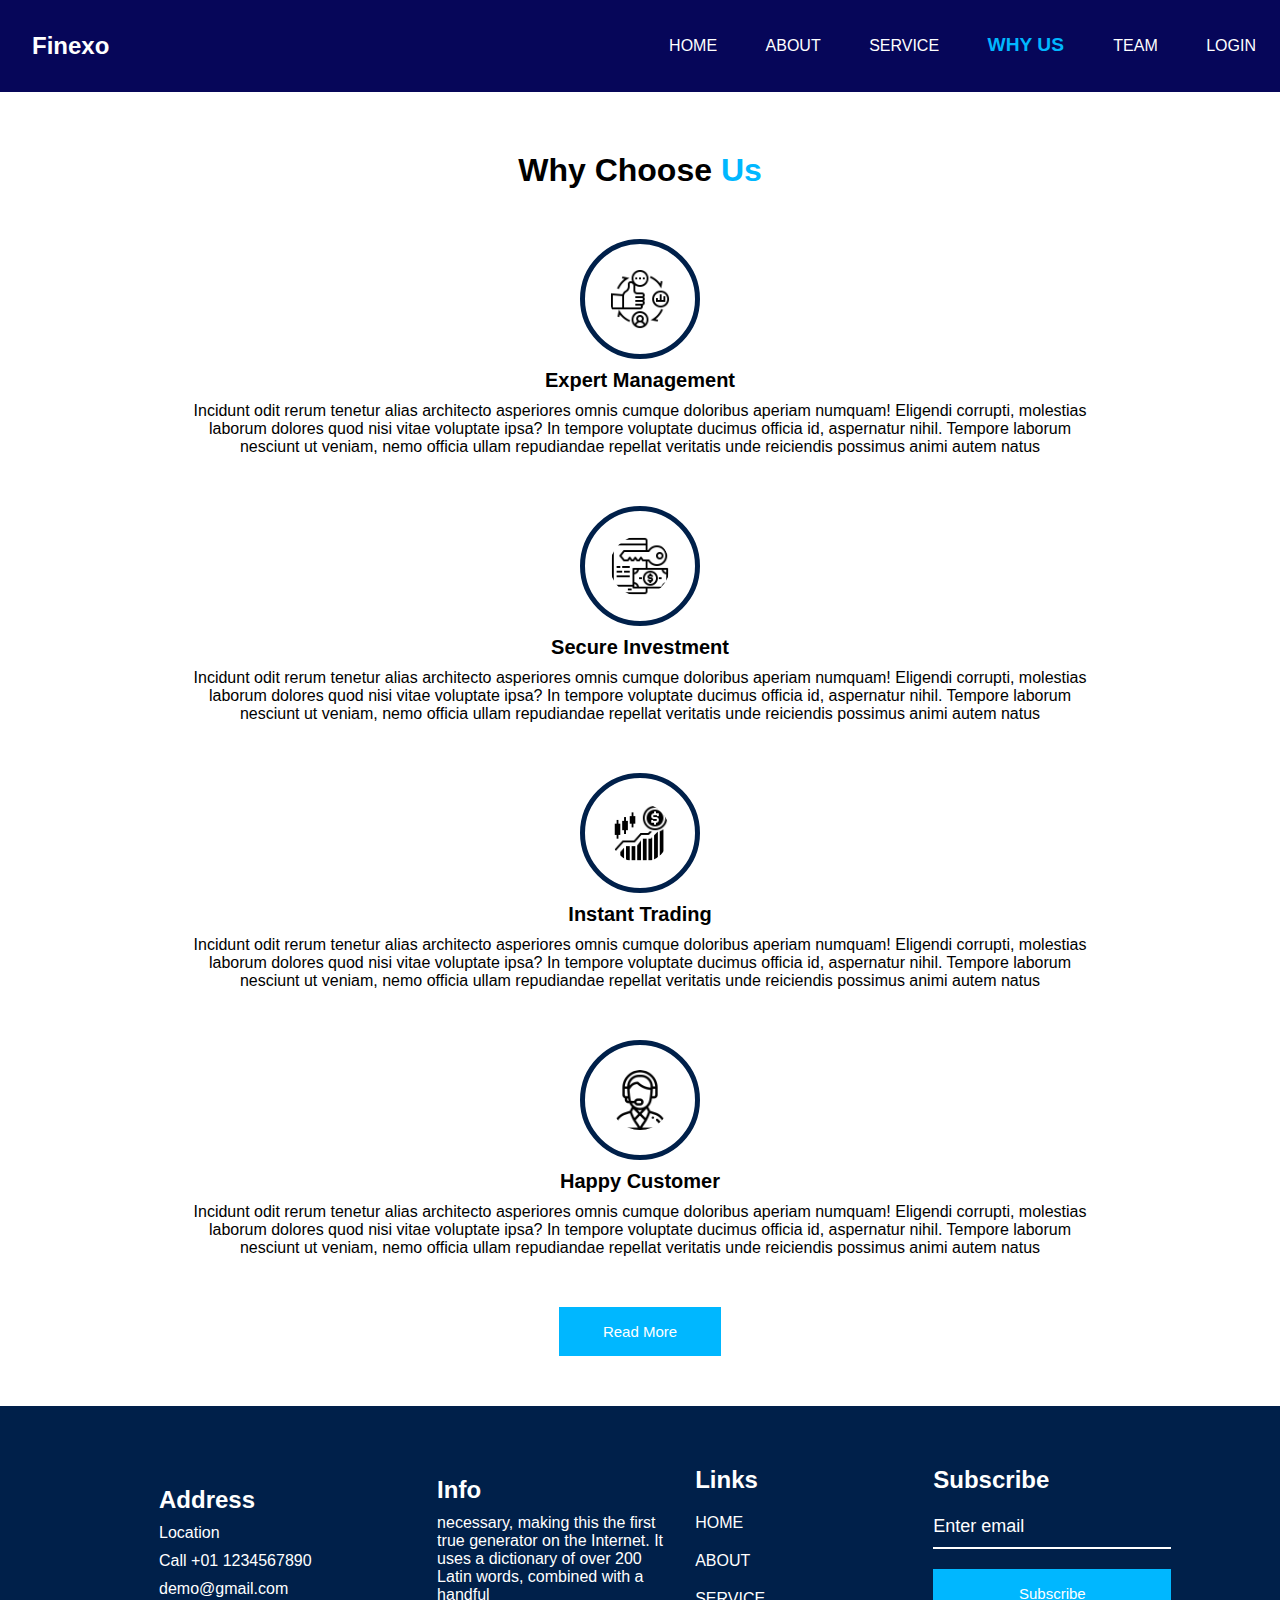
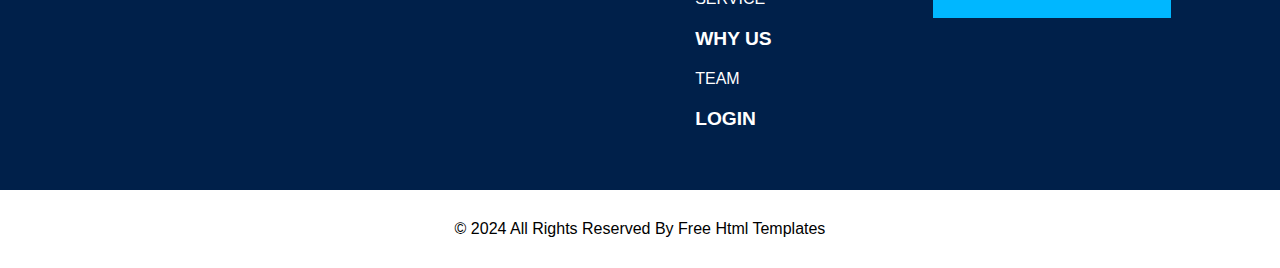
<file: whyUs.html>
<!DOCTYPE html>
<html lang="en">

<head>
    <meta charset="UTF-8">
    <meta name="viewport" content="width=device-width, initial-scale=1.0">
    <title>Why Us</title>
    <link rel="stylesheet" media='screen and (min-width : 1025px)' href="index2.css">
    <link rel="stylesheet" media='screen and (max-width : 1024px) and (min-width : 769px)' href="index2@1024px.css">
    <link rel="stylesheet" media='screen and (max-width : 768px) and (min-width : 526px)' href="index2@768px.css">
    <link rel="stylesheet" media="screen and (max-width : 526px) and (min-width : 0px)" href="index2@525px.css">

    <link rel="stylesheet" href="https://cdnjs.cloudflare.com/ajax/libs/font-awesome/6.5.2/css/all.min.css" integrity="sha512-SnH5WK+bZxgPHs44uWIX+LLJAJ9/2PkPKZ5QiAj6Ta86w+fsb2TkcmfRyVX3pBnMFcV7oQPJkl9QevSCWr3W6A==" crossorigin="anonymous" referrerpolicy="no-referrer" />

</head>

<body>
    <!-- header seaction start  -->
    <header style="background-color: rgb(6, 6, 89); background-image: none;">
        <div class="main" id="home">
            <h2 class="logo">Finexo</h2>
            <nav>
                <div class="navBarOpen">
                    <!-- <img class="navBarClose" src="/my/image/3dot.png" alt=""> -->
                    <i class="fa-solid fa-bars navBarClose"></i>
                </div>
                
                <ul class="navContent">
                    <a href="index.html">
                        <li>HOME</li>
                    </a>
                    <a href="about.html">
                        <li>ABOUT</li>
                    </a>
                    <a href="service.html">
                        <li>SERVICE</li>
                    </a>
                    <a href="whyUs.html">
                        <li>WHY US</li>
                    </a>
                    <a href="team.html">
                        <li>TEAM</li>
                    </a>
                    <a href="/my/">
                        <li>LOGIN</li>
                    </a>
                </ul>
            </nav>
        </div>
    </header>

    <!-- header ends -->


    <main>

        <!-- why chose us section start -->
        <section id="whyUs">
            <div>
                <h1>Why Choose <span>Us</span></h1>
            </div>
            <div class="content">
                <div class="InnerContent">
                    <img src="w1.png" alt="">
                    <h3>Expert Management</h3>
                    <p>Incidunt odit rerum tenetur alias architecto asperiores omnis cumque doloribus aperiam
                        numquam! Eligendi corrupti, molestias laborum dolores quod nisi vitae voluptate ipsa? In
                        tempore voluptate ducimus officia id, aspernatur nihil. Tempore laborum nesciunt ut veniam,
                        nemo officia ullam repudiandae repellat veritatis unde reiciendis possimus animi autem natus
                    </p>
                </div>

                <div class="InnerContent">
                    <img src="w2.png" alt="">
                    <h3>Secure Investment</h3>
                    <p>Incidunt odit rerum tenetur alias architecto asperiores omnis cumque doloribus aperiam
                        numquam! Eligendi corrupti, molestias laborum dolores quod nisi vitae voluptate ipsa? In
                        tempore voluptate ducimus officia id, aspernatur nihil. Tempore laborum nesciunt ut veniam,
                        nemo officia ullam repudiandae repellat veritatis unde reiciendis possimus animi autem natus
                    </p>
                </div>

                <div class="InnerContent">
                    <img src="w3.png" alt="">
                    <h3>Instant Trading</h3>
                    <p>Incidunt odit rerum tenetur alias architecto asperiores omnis cumque doloribus aperiam
                        numquam! Eligendi corrupti, molestias laborum dolores quod nisi vitae voluptate ipsa? In
                        tempore voluptate ducimus officia id, aspernatur nihil. Tempore laborum nesciunt ut veniam,
                        nemo officia ullam repudiandae repellat veritatis unde reiciendis possimus animi autem natus
                    </p>
                </div>

                <div class="InnerContent">
                    <img src="w4.png" alt="">
                    <h3>Happy Customer</h3>
                    <p>Incidunt odit rerum tenetur alias architecto asperiores omnis cumque doloribus aperiam
                        numquam! Eligendi corrupti, molestias laborum dolores quod nisi vitae voluptate ipsa? In
                        tempore voluptate ducimus officia id, aspernatur nihil. Tempore laborum nesciunt ut veniam,
                        nemo officia ullam repudiandae repellat veritatis unde reiciendis possimus animi autem natus
                    </p>
                </div>

                <div class="content content2" style="display: none;">
                    <div class="InnerContent">
                        <img src="w3.png" alt="">
                        <h3>Instant Trading</h3>
                        <p>Incidunt odit rerum tenetur alias architecto asperiores omnis cumque doloribus aperiam
                            numquam! Eligendi corrupti, molestias laborum dolores quod nisi vitae voluptate ipsa? In
                            tempore voluptate ducimus officia id, aspernatur nihil. Tempore laborum nesciunt ut veniam,
                            nemo officia ullam repudiandae repellat veritatis unde reiciendis possimus animi autem natus
                        </p>
                    </div>

                    <div class="InnerContent">
                        <img src="w4.png" alt="">
                        <h3>Happy Customer</h3>
                        <p>Incidunt odit rerum tenetur alias architecto asperiores omnis cumque doloribus aperiam
                            numquam! Eligendi corrupti, molestias laborum dolores quod nisi vitae voluptate ipsa? In
                            tempore voluptate ducimus officia id, aspernatur nihil. Tempore laborum nesciunt ut veniam,
                            nemo officia ullam repudiandae repellat veritatis unde reiciendis possimus animi autem natus
                        </p>
                    </div>
                </div>

                <button class="whyusBtn">Read More</button>
            </div>
        </section>
        <!-- why chose us section end -->

        <!-- ending details section start -->
        <section id="endDetails">
            <div class="innerDetails">
                <div class="address">
                    <h2>Address</h2>
                    <p>Location</p>
                    <p>Call +01 1234567890</p>
                    <p>demo@gmail.com</p>
                </div>

                <div class="info">
                    <h2>Info</h2>
                    <p>
                        necessary, making this the first true generator on the Internet. It uses a dictionary of over
                        200 Latin words, combined with a handful
                    </p>
                </div>

                <div class="links">
                    <h2>Links</h2>
                    <ul>
                        <a href="index.html">
                            <li>HOME</li>
                        </a>
                        <a href="about.html">
                            <li>ABOUT</li>
                        </a>
                        <a href="service.html">
                            <li>SERVICE</li>
                        </a>
                        <a href="whyUs.html">
                            <li>WHY US</li>
                        </a>
                        <a href="team.html">
                            <li>TEAM</li>
                        </a>
                        <a href="">
                            <li>LOGIN</li>
                        </a>
                    </ul>
                </div>

                <div class="subscribe">
                    <h2>Subscribe</h2>
                    <input type="email" placeholder="Enter email" id="input">
                    <button>Subscribe</button>
                </div>
            </div>
        </section>

        <!-- ending details section ends -->
    </main>

    <!-- main ends -->


    <!-- footer section starts -->
    <footer>
            <p>© 2024 All Rights Reserved By Free Html Templates</p>
    </footer>


    <script src="index2.js"></script>

    <script src="index2(nav bar).js"></script>

    <script src="scrollAnimation.js"></script>

    
</body>

</html>
</file>
<file: index2.css>
body {
    margin: 0px;
    padding: 0px;
    overflow-x : hidden;
    box-sizing: border-box;
}

* {
    margin: 0px;
    padding: 0px;
    font-family: sans-serif;
    scroll-behavior: smooth;
}

/* header section start  */

header {
    background-image: url('hero-bg.png');
    background-position: bottom;
    background-size: cover;
    background-repeat: no-repeat;
    /* background-color: rgb(18, 18, 109); */
    padding: 0px;
    /* padding-bottom: 100px; */
    margin: 0px;
    color: white;
    /* list-style: none; */
}

header #home .menu-bar{
}

.main .logo {
    display: inline-block;
    margin: 32px 32px;
}

.main .logo:hover {
    cursor: pointer;
    /* color: aqua; */
}

.main .navBarOpen {
    display: none;
    position: absolute;
    right: 10px;
    top: 4px;

}

.main .navBarOpen img {
    height: 45px;
}

.main ul {
    list-style: none;
    display: inline-block;
    position: absolute;
    right: 2px;
    top: 2px;
    margin: 0px 0px;
    padding: 0px 0px;
}

.main ul a {
    color: white;
    text-decoration: none;
}

.main ul a:hover {
    color: rgb(0, 183, 255);

}

ul a.active{
    color: rgb(0, 183, 255);
    font-size:larger;
    font-weight: 700;
}

.main ul a li {
    display: inline-block;
    margin: 32px 22px;
}

/* .main ul a li img {
    height: 22px;
} */

header .details {
    display: flex;
    flex-wrap: nowrap;
    margin: 50px 150px;
    padding: 10px 10px;
    margin-bottom: 0px;
    padding-bottom: 200px;
}

header .details .detailbox {
    width: 50%;
    margin: 30px 0px 10px 30px;
    padding: 100px 15px;
}

header .details .detailbox h1 {
    font-size: 50px;
}

header .details .detailbox p {
    /* width: 52%; */
    padding: 1rem 0px;
    font-size: 15px;
}

header .details .detailbox button {
    padding: 16px 44px;
    margin-top: 25px;
    background-color: rgb(0, 183, 255);
    color: white;
    font-size: 15px;
    border: none;
}

header .details .detailbox button:hover {
    cursor: pointer;
    animation: colour 1s ease-in-out forwards;
}

header .details .detailsImg {
    width: 50%;
    padding: 0px 15px;
    /* padding: 100px 0px; */
    display: flex;
    justify-content: center;
    align-items: center;
}

header .details .detailsImg img {
    /* height: 100%; */
    width: 100%;
    animation: updown 5s infinite;
}

@keyframes updown {
    0% {
        transform: translateY(-45px);
    }

    50% {
        transform: translateY(45px);
    }

    100% {
        transform: translateY(-45px);
    }
}

header .circlebtn {
    text-align: center;
    padding-bottom: 50px;
}


/* header section end  */

/* service section start */


#services{
    margin-bottom: 50px
}

.services h2 {
    display: flex;
    justify-content: center;
    align-items: center;
    width: 100%;
    font-size: 2rem;
    /* margin-top: 60px; */
    padding-top: 60px;
    margin-bottom: 10px;
}

.services h2 span {
    color: rgb(0, 183, 255);
}

.services .servicePara{
    display: flex;
    justify-content: center;
    align-items: center;
    text-align: center;
}

.services p {
    /* display: flex;
    justify-content: center;
    align-items: center;
    text-align: center; */
}

.services .serviceContent {
    display: flex;
    margin: 50px 150px;
    justify-content: center;
}

.services .serviceInnerContent {
    background-color: whitesmoke;
    margin: 15px;
    width: 30%;

}

.services .serviceInnerContent div {
    display: flex;
    justify-content: center;
    align-content: center;
    margin-top: 30px;
}

.services .serviceInnerContent img {
    height: 75px;
    width: 75px;
}

.services .serviceInnerContent h2 {
    margin: 0px;
    padding: 0px;
    font-size: 1.3rem;
    font-weight: bold;
    text-align: center;
}

.services .serviceInnerContent h2 div {
    margin: 0px;
    padding: 0px;
}

.services .serviceInnerContent p {
    text-align: center;
    margin: 0px 20px;
    padding: 0px;
}

.services .serviceContent button {
    color: rgb(3, 3, 147);
    font-weight: bold;
    margin-bottom: 20px;
    cursor: pointer;
    border: none;
    background-color: transparent;
    font-size: 16px;
}

.services .viewbtn {
    display: flex;
    align-items: center;
    justify-content: center;
}

.services .viewbtn button {
    padding: 16px 44px;
    margin-top: 20px;
    background-color: rgb(0, 183, 255);
    color: white;
    font-size: 15px;
    border: none;
}

.services .viewbtn button:hover {
    cursor: pointer;
    animation: colour 1s ease-in-out forwards;
}

/* service section end  */


/* about section start */
#about {
    /* height: 1000px; */
    background-color: #00204a;
    color: white;
}

#about .aboutHeading {
    display: flex;
    justify-content: center;
    align-items: center;
    width: 100%;
    font-size: 2rem;
    /* margin-top: 60px; */
    padding-top: 0px;
    margin-bottom: 0px;
}

#about .aboutHeading h2 {
    font-size: 2rem;
    margin-top: 50px;
    margin-bottom: 10px;
}

#about .aboutHeading h2 span {
    color: rgb(0, 183, 255);
}

#about p {
    display: flex;
    justify-content: center;
    align-items: center;
    text-align: center;
}

#about .aboutDetails {
    display: flex;
    flex-direction: row;
}

#about .aboutDetails .aboutImg {
    /* height: 50%; */
    width: 50%;
    display: flex;
    justify-content: center;
    align-items: center;
}

#about .aboutDetails img {
    /* height: 70%; */
    width: 70%;

    display: block;
    float: right;
    margin: 50px 20px 100px 20px;
}

#about .aboutDetails .aboutContent {
    /* height: 100%; */
    width: 50%;
    margin-top: 50px;
}

#about .aboutDetails .aboutContent h2 {
    font-size: 1.7rem;
}

#about .aboutDetails .aboutContent p ,span.aboutMore {
    width: 70%;
    margin-top: 15px;
    margin-bottom: 1em;
    font-size: 1rem;
    line-height: 1.5;
    text-align: left;
}

#about .aboutDetails .aboutContent button {
    padding: 16px 44px;
    margin-top: 20px;
    background-color: rgb(0, 183, 255);
    color: white;
    font-size: 15px;
    border: none;
}

#about .aboutDetails .aboutContent button:hover {
    cursor: pointer;
    animation: colour 1s ease-in-out forwards;
}

/* about section end  */

/* why chose us section start  */
#whyUs {
    text-align: center;
}

#whyUs h1 {
    font-size: 2rem;
    /* margin-top: 100px; */
    padding-top: 60px;
}

#whyUs h1 span {
    color: rgb(0, 183, 255);
}

#whyUs .content .InnerContent {
    margin-top: 50px;
    display: flex;
    flex-direction: column;
    justify-content: center;
    align-items: center;
}

#whyUs .content .InnerContent img {
    height: 60px;
    width: 60px;
    padding: 25px;
    border: 5px solid #00204a;
    border-radius: 50%;
}

#whyUs .content .InnerContent h3 {
    font-size: 1.25rem;
    font-weight: bold;
    /* margin-bottom: 0px; */
    margin: 10px 10px;

}

#whyUs .content .InnerContent p {
    width: 70%;
}

#whyUs .content button {
    padding: 16px 44px;
    margin-top: 50px;
    margin-bottom: 50px;
    background-color: rgb(0, 183, 255);
    color: white;
    font-size: 15px;
    border: none;
}

#whyUs .content button:hover {
    cursor: pointer;
    animation: colour 1s ease-in-out forwards;
}

/* why chose us section end  */

/* team section start  */
#team {
    background-color: #00204a;
    color: white;
}

#team .teamHeading {
    text-align: center;
    /* margin-top: 50px; */
    padding-top: 50px;
}

#team .teamHeading h1 {
    font-size: 2rem;
    margin: 20px 0px;
}

#team .teamHeading h1 span {
    color: rgb(0, 183, 255);
}

#team .content {
    display: flex;
    justify-content: center;
    align-items: center;
    flex-wrap: wrap;
}

#team .content .innerContent {
    background-color: #002a60;
    margin: 20px 20px 100px 20px;
    width: 20%;
    /* height: 350px; */
    text-align: center;
}

#team .content .innerContent img {
    height: 115px;
    width: 115px;
    border: 5px solid white;
    border-radius: 50%;
    margin-top: 40px;
}

#team .content .innerContent h3 {
    color: rgb(0, 183, 255);
    font-size: 1.25rem;
    margin: 10px 0px;
}

#team .content .innerContent p {
    margin-bottom: 50px;
}

/* team section ends  */

/* what says customer section start */

#whatsaysourcustomer {
    /* text-align: center; */
    display: flex;
    flex-direction: column;
    justify-content: center;
    align-items: center;
    width: 100%;
    margin-bottom: 100px;
}

#whatsaysourcustomer .customerHeading {
    text-align: center;
    margin-top: 50px;
    /* padding-top: 50px; */
}

#whatsaysourcustomer .customerHeading h1 {
    font-size: 2rem;
    margin: 50px 0px;
}

#whatsaysourcustomer .customerHeading h1 span {
    color: rgb(0, 183, 255);
}

#whatsaysourcustomer .img {
    height: 20px;
    z-index: 1;
}

#whatsaysourcustomer .img img {
    border-radius: 50%;

}

#whatsaysourcustomer .content {
    /* border: 2px solid black; */
    box-shadow: 0px 0px 15px -5px;
    padding: 20px 20px 40px 20px;
    margin: 20px 20px 20px 20px;
    /* height: 150px; */
    text-align: center;
    z-index: 0;
}

#whatsaysourcustomer .content h3 {
    margin-top: 50px;
    font-size: 1rem;
    margin-bottom: 0px;
}

#whatsaysourcustomer .content .customerPlace {
    margin-top: 2px;
    font-size: 0.9rem;
    margin: 10px 0px;
}

/* what says customer section end  */

/* end details section start  */

#endDetails {
    background-color: #00204a;
    color: white;
    /* margin: 20px 20px; */
    /* margin-top: 100px; */
    padding: 0px 20px;
    padding-bottom: 0px;
}

#endDetails .innerDetails {
    display: flex;
    justify-content: center;
    width: 96%;
    margin: 0px 20px;
    padding: 50px 20px;
    margin-bottom: 0px;
    flex-wrap: wrap;
}

#endDetails .innerDetails .address {
    width: 20%;
    padding: 20px;
    /* height: 200px; */
}

#endDetails .innerDetails .address h2 {
    margin: 10px 0px;
}

#endDetails .innerDetails .address p {
    margin: 10px 0px;
}

#endDetails .innerDetails .info {
    width: 20%;
    padding: 20px;
}

#endDetails .innerDetails .info h1 {
    margin: 10px 0px;
}

#endDetails .innerDetails .info p {
    margin: 10px 0px;
}

#endDetails .innerDetails .links {
    width: 20%;
    /* padding: 20px; */
}

#endDetails .innerDetails .links h2 {
    margin: 10px 0px;
}

#endDetails .innerDetails .links ul {
    list-style: none;
    margin: 0xp 0px;
    padding: 0px 0px;
}

#endDetails .innerDetails .links ul a {
    text-decoration: none;
    color: white;
    cursor: pointer;
    display: inline;
}


#endDetails .innerDetails .links ul a:hover {
    color: aqua;
}
/* ul a.active{
    color: aqua;
    font-size: large;
} */

#endDetails .innerDetails .links ul li {
    margin: 0px 0px;
    padding: 10px 0px;
    /* display: flex; */
}

#endDetails .innerDetails .subscribe {
    width: 20%;
    /* padding: 20px; */
}

#endDetails .innerDetails .subscribe h2 {
    margin: 10px 0px;
}

#endDetails .innerDetails .subscribe input {
    margin: 10px 0px;
    padding: 2px 0px;
    padding-bottom: 10px;
    width: 100%;
    border: none;
    outline: none;
    background-color: transparent;
    color: white;
    border-bottom: 2px solid white;
    font-size: large;
}

#endDetails .innerDetails .subscribe input::placeholder {
    color: white;
    font-size: large;
}

#endDetails .innerDetails .subscribe button {
    padding: 16px 44px;
    margin: 10px 0px;
    width: 100%;
    background-color: rgb(0, 183, 255);
    color: white;
    font-size: 15px;
    border: none;
}

#endDetails .innerDetails .subscribe button:hover {
    cursor: pointer;
    animation: colour 1s ease-in-out forwards;
}

/* end details section ends  */
footer {
    text-align: center;
    margin: 30px;
}

/* button animation */
@keyframes colour {
    0% {
        background-color: rgb(0, 183, 255);
    }

    100% {
        background-color: rgb(3, 110, 153);
    }
}

/* button animation */
@keyframes colour {
    0% {
        background-color: rgb(0, 183, 255);
    }

    100% {
        background-color: rgb(3, 110, 153);
    }
}



/* scroll animation for sections  */

/* body{
    overflow-x: hidden;
}

section{
    transform: translateX(200%);
    transition: transform 0.7s ease;
}

section:nth-of-type(even){
    transform: translateX(-200%);
}


section.show{
    transform: translateX(0);
} */




/* scroll animation on divs */

div {
    /* transform: translateX(400%);  */
    /* transform: scaleX(200);  */
    /* transition: transform 0.4s ease;  */
}

div:nth-of-type(even){
    /* transform: translateX(-400%); */
}

div.show{
    /* transform: translateX(0); */
    /* transform:scaleX(1); */
}
</file>
<file: index2@1024px.css>
body {
    margin: 0px;
    padding: 0px;
    overflow-x: hidden;
}

* {
    margin: 0px;
    padding: 0px;
    font-family: sans-serif;
    scroll-behavior: smooth;
    /* overflow-x: hidden; */
}

/* header section start  */
header {
    /* height: 950px; */
    background-image: url('hero-bg.png');
    background-position: bottom;
    background-size: cover;
    background-repeat: no-repeat;
    /* background-color: rgb(6, 6, 89); */
    padding: 0px;
    /* padding-bottom: 100px; */
    margin: 0px;
    color: white;
    /* list-style: none; */
}

.main .logo {
    display: inline-block;
    margin: 17px 20px;
}

.main .logo:hover {
    cursor: pointer;
    /* color: aqua; */
}

.main .navBarOpen {
    display: none;
    position: absolute;
    right: 10px;
    top: 4px;

}

.main .navBarOpen img {
    height: 45px;
}

.main ul {
    list-style: none;
    display: inline-block;
    position: absolute;
    right: 2px;
    top: 2px;
    margin: 0px 0px;
    padding: 0px 0px;
}

.main ul a {
    color: white;
    text-decoration: none;
}

.main ul a:hover {
    color: rgb(0, 183, 255);

}

ul a.active{
    color: rgb(0, 183, 255);
    font-size:larger;
    font-weight: 700;
}

.main ul a li {
    display: inline-block;
    margin: 20px 20px;
}

/* .main ul a li img {
    height: 22px;
} */

header .details {
    display: flex;
    flex-wrap: nowrap;
    /* margin: 50px 150px; */
    padding: 10px 10px;
    margin-bottom: 0px;
    padding-bottom: 200px;
    /* animation: slide 1 forwards 3s infinite; */
}
/* @keyframes slide {
    0%{

    }
    50%{

    }
    100%{

    }
} */

header .details .detailbox {
    width: 50%;
    margin: 30px 0px 10px 30px;
    padding: 100px 15px;
}

header .details .detailbox h1 {
    font-size: 50px;
}

header .details .detailbox p {
    /* width: 52%; */
    padding: 1rem 0px;
    font-size: 15px;
}

header .details .detailbox button {
    padding: 16px 44px;
    margin-top: 25px;
    background-color: rgb(0, 183, 255);
    color: white;
    font-size: 15px;
    border: none;
}

header .details .detailbox button:hover {
    cursor: pointer;
    animation: colour 1s ease-in-out forwards;
}

header .details .detailsImg {
    width: 50%;
    padding: 0px 15px;
    /* padding: 100px 0px; */
    display: flex;
    justify-content: center;
    align-items: center;
}

header .details .detailsImg img {
    /* height: 100%; */
    width: 100%;
    animation: updown 5s infinite;
}

@keyframes updown {
    0% {
        transform: translateY(-45px);
    }

    50% {
        transform: translateY(45px);
    }

    100% {
        transform: translateY(-45px);
    }
}

header .circlebtn {
    text-align: center;
    padding-bottom: 50px;
}


/* header section end  */

/* service section start */

#services{
    margin-bottom: 50px
}

.services h2 {
    display: flex;
    justify-content: center;
    align-items: center;
    width: 100%;
    font-size: 2rem;
    /* margin-top: 60px; */
    padding-top: 60px;
    margin-bottom: 10px;
}

.services h2 span {
    color: rgb(0, 183, 255);
}

.services .servicePara{
    display: flex;
    justify-content: center;
    align-items: center;
    text-align: center;
}

.services p {
    /* display: flex;
    justify-content: center;
    align-items: center;
    text-align: center; */
}

.services .serviceContent {
    display: flex;
    margin: 50px 40px;
    justify-content: center;
}

.services .serviceInnerContent {
    background-color: whitesmoke;
    margin: 15px;
    width: 30%;

}

.services .serviceInnerContent div {
    display: flex;
    justify-content: center;
    align-content: center;
    margin-top: 30px;
}

.services .serviceInnerContent img {
    height: 75px;
    width: 75px;
}

.services .serviceInnerContent h2 {
    margin: 0px;
    padding: 0px;
    font-size: 1.3rem;
    font-weight: bold;
    text-align: center;
}

.services .serviceInnerContent h2 div {
    margin: 0px;
    padding: 0px;
}

.services .serviceInnerContent p {
    text-align: center;
    margin: 0px 20px;
    padding: 0px;
}

.services .serviceContent button {
    color: rgb(3, 3, 147);
    font-weight: bold;
    margin-bottom: 20px;
    cursor: pointer;
    border: none;
    background-color: transparent;
    font-size: 16px;
}

.services .viewbtn {
    display: flex;
    align-items: center;
    justify-content: center;
}

.services .viewbtn button {
    padding: 16px 44px;
    margin-top: 20px;
    background-color: rgb(0, 183, 255);
    color: white;
    font-size: 15px;
    border: none;
}

.services .viewbtn button:hover {
    cursor: pointer;
    animation: colour 1s ease-in-out forwards;
}

/* service section end  */


/* about section start */
#about {
    /* height: 1000px; */
    background-color: #00204a;
    color: white;
}

#about .aboutHeading {
    display: flex;
    justify-content: center;
    align-items: center;
    width: 100%;
    font-size: 2rem;
    /* margin-top: 60px; */
    padding-top: 0px;
    margin-bottom: 0px;
}

#about .aboutHeading h2 {
    font-size: 2rem;
    margin-top: 50px;
    margin-bottom: 10px;
}

#about .aboutHeading h2 span {
    color: rgb(0, 183, 255);
}

#about p {
    display: flex;
    justify-content: center;
    align-items: center;
    text-align: center;
}

#about .aboutDetails {
    display: flex;
    flex-direction: row;
}

#about .aboutDetails .aboutImg {
    /* height: 50%; */
    width: 50%;
    display: flex;
    justify-content: center;
    align-items: center;
}

#about .aboutDetails img {
    /* height: 70%; */
    width: 90%;
    display: block;
    float: right;
    /* margin: 50px 20px 100px 20px; */
}

#about .aboutDetails .aboutContent {
    /* height: 100%; */
    width: 50%;
    margin-top: 50px;
}

#about .aboutDetails .aboutContent h2 {
    font-size: 1.7rem;
}

#about .aboutDetails .aboutContent p ,span.aboutMore{
    width: 90%;
    margin-top: 15px;
    margin-bottom: 1em;
    font-size: 1rem;
    line-height: 1.5;
    text-align: left;
}

#about .aboutDetails .aboutContent button {
    padding: 16px 44px;
    margin-top: 20px;
    background-color: rgb(0, 183, 255);
    color: white;
    font-size: 15px;
    border: none;
    margin-bottom: 100px;
}

#about .aboutDetails .aboutContent button:hover {
    cursor: pointer;
    animation: colour 1s ease-in-out forwards;
}

/* about section end  */

/* why chose us section start  */
#whyUs {
    text-align: center;
}

#whyUs h1 {
    font-size: 2rem;
    /* margin-top: 100px; */
    padding-top: 60px;
}

#whyUs h1 span {
    color: rgb(0, 183, 255);
}

#whyUs .content .InnerContent {
    margin-top: 50px;
    display: flex;
    flex-direction: column;
    justify-content: center;
    align-items: center;
}

#whyUs .content .InnerContent img {
    height: 60px;
    width: 60px;
    padding: 25px;
    border: 5px solid #00204a;
    border-radius: 50%;
}

#whyUs .content .InnerContent h3 {
    font-size: 1.25rem;
    font-weight: bold;
    /* margin-bottom: 0px; */
    margin: 10px 10px;

}

#whyUs .content .InnerContent p {
    width: 92%;
}

#whyUs .content button {
    padding: 16px 44px;
    margin-top: 50px;
    margin-bottom: 50px;
    background-color: rgb(0, 183, 255);
    color: white;
    font-size: 15px;
    border: none;
}

#whyUs .content button:hover {
    cursor: pointer;
    animation: colour 1s ease-in-out forwards;
}

/* why chose us section end  */

/* team section start  */
#team {
    background-color: #00204a;
    color: white;
}

#team .teamHeading {
    text-align: center;
    /* margin-top: 50px; */
    padding-top: 50px;
}

#team .teamHeading h1 {
    font-size: 2rem;
    margin: 20px 0px;
}

#team .teamHeading h1 span {
    color: rgb(0, 183, 255);
}

#team .content {
    display: flex;
    justify-content: center;
    align-items: center;
    flex-wrap: wrap;
}

#team .content .innerContent {
    background-color: #002a60;
    margin: 20px 10px 100px 10px;
    width: 22%;
    /* height: 350px; */
    text-align: center;
}

#team .content .innerContent img {
    height: 115px;
    width: 115px;
    border: 5px solid white;
    border-radius: 50%;
    margin-top: 40px;
}

#team .content .innerContent h3 {
    color: rgb(0, 183, 255);
    font-size: 1.25rem;
    margin: 10px 0px;
}

#team .content .innerContent p {
    margin-bottom: 50px;
}

/* team section ends  */

/* what says customer section start */

#whatsaysourcustomer {
    /* text-align: center; */
    display: flex;
    flex-direction: column;
    justify-content: center;
    align-items: center;
    width: 100%;
    margin-bottom: 50px;
}

#whatsaysourcustomer .customerHeading {
    text-align: center;
    margin-top: 50px;
    /* padding-top: 50px; */
}

#whatsaysourcustomer .customerHeading h1 {
    font-size: 2rem;
    margin: 50px 0px;
}

#whatsaysourcustomer .customerHeading h1 span {
    color: rgb(0, 183, 255);
}

#whatsaysourcustomer .img {
    height: 20px;
    z-index: 1;
}

#whatsaysourcustomer .img img {
    border-radius: 50%;

}

#whatsaysourcustomer .content {
    /* border: 2px solid black; */
    box-shadow: 0px 0px 15px -5px;
    padding: 20px 20px 40px 20px;
    margin: 20px 40px 20px 40px;
    /* height: 150px; */
    text-align: center;
    z-index: 0;
}

#whatsaysourcustomer .content h3 {
    margin-top: 50px;
    font-size: 1rem;
    margin-bottom: 0px;
}

#whatsaysourcustomer .content .customerPlace {
    margin-top: 2px;
    font-size: 0.9rem;
    margin: 10px 0px;
}

/* what says customer section end  */

/* end details section start  */

#endDetails {
    background-color: #00204a;
    color: white;
    /* margin: 20px 20px; */
    /* margin-top: 50px; */
    /* padding: 0px 20px; */
    padding-bottom: 20px;
}

#endDetails .innerDetails {
    display: flex;
    justify-content: center;
    /* width: 100%; */
    /* margin: 20px 20px; */
    padding: 30px 10px;
    margin-bottom: 0px;
    /* flex-wrap: wrap; */
}

#endDetails .innerDetails .address {
    width: 22%;
    padding: 0px 20px;
    /* height: 200px; */
}

#endDetails .innerDetails .address h2 {
    margin: 10px 0px;
}

#endDetails .innerDetails .address p {
    margin: 10px 0px;
}

#endDetails .innerDetails .info {
    width: 25%;
    padding: 0px 20px;
}

#endDetails .innerDetails .info h2 {
    margin: 10px 0px;
}

#endDetails .innerDetails .info p {
    margin: 10px 0px;
}

#endDetails .innerDetails .links {
    width: 25%;
    padding: 0px 20px;
}

#endDetails .innerDetails .links h2 {
    margin: 10px 0px;
}

#endDetails .innerDetails .links ul {
    list-style: none;
    margin: 0xp 0px;
    padding: 0px 0px;
}

#endDetails .innerDetails .links ul a {
    text-decoration: none;
    color: white;
    cursor: pointer;
    display: inline;
}

#endDetails .innerDetails .links ul a:hover {
    color: aqua;
}

#endDetails .innerDetails .links ul li {
    margin: 0px 0px;
    padding: 10px 0px;
    /* display: flex; */
}

#endDetails .innerDetails .subscribe {
    width: 25%;
    padding:  0px 20px;
}

#endDetails .innerDetails .subscribe h2 {
    margin: 10px 0px;
}

#endDetails .innerDetails .subscribe input {
    margin: 10px 0px;
    padding: 2px 0px;
    padding-bottom: 10px;
    width: 100%;
    border: none;
    outline: none;
    background-color: transparent;
    color: white;
    border-bottom: 2px solid white;
    font-size: large;
}

#endDetails .innerDetails .subscribe input::placeholder {
    color: white;
    font-size: large;
}

#endDetails .innerDetails .subscribe button {
    padding: 16px 44px;
    margin: 10px 0px;
    width: 100%;
    background-color: rgb(0, 183, 255);
    color: white;
    font-size: 15px;
    border: none;
}

#endDetails .innerDetails .subscribe button:hover {
    cursor: pointer;
    animation: colour 1s ease-in-out forwards;
}

/* end details section ends  */
footer {
    text-align: center;
    margin: 30px;
}

/* button animation */
@keyframes colour {
    0% {
        background-color: rgb(0, 183, 255);
    }

    100% {
        background-color: rgb(3, 110, 153);
    }
}

/* button animation */
@keyframes colour {
    0% {
        background-color: rgb(0, 183, 255);
    }

    100% {
        background-color: rgb(3, 110, 153);
    }
}





/* scroll animation for sections  */

/* body{
    overflow-x: hidden;
}

section{
    transform: translateX(400%);
    transition: transform 0.7s ease;
}

section:nth-of-type(even){
    transform: translateX(-400%);
}


section.show{
    transform: translateX(0);
} */




/* scroll animation on divs */
/* 
div {
    transform: translateX(400%);
    transition: transform 0.4s ease;
}

div:nth-of-type(even){
    transform: translateX(-400%);
}

div.show{
    transform: translateX(0);
} */
</file>
<file: index2@768px.css>
body {
    margin: 0px;
    padding: 0px;
    overflow-x: hidden;
}

* {
    margin: 0px;
    padding: 0px;
    font-family: sans-serif;
    scroll-behavior: smooth;
    /* overflow-x: hidden; */
}

/* header section start  */
header {
    /* height: 950px; */
    /* background-image: url('/my/image/hero-bg.png');
    background-position: bottom;
    background-size: cover;
    background-repeat: no-repeat; */
    background-color: rgb(6, 6, 89);
    padding: 0px;
    /* padding-bottom: 100px; */
    margin: 0px;
    color: white;
    /* list-style: none; */
}

.main .logo {
    display: inline-block;
    /* margin: 25px 20px; */
    /* text-align: center; */
    padding: 15px 20px 15px 20px;
}

.main .logo:hover {
    cursor: pointer;
    /* color: aqua; */
}

.main .navBarOpen {
    display: inline-block;
    position: absolute;
    right: 10px;
    top: 4px;
    cursor: pointer;
    height: 45px;
    /* background-color: aliceblue; */
}

.main .navBarOpen .navBarClose {
    font-size: 35px;
    height: 45px;
}

.main ul {
    list-style: none;
    /* display: block; */
    display: none;
    /* display: inline-block;
    position: absolute;
    right: 2px;
    top: 2px; */
    margin: 10px 0px 0px 0px;
    padding: 0px 0px;
    text-align: center;
    background-color: rgb(5, 5, 103);
}

.main ul a {
    color: white;
    text-decoration: none;
}

.main ul a:hover {
    color: rgb(0, 183, 255);

}

ul a.active{
    color: rgb(0, 183, 255);
    font-size:larger;
    font-weight: 700;
}

.main ul a li {
    /* display: inline-block; */
    padding: 10px 10px;
    background-color: rgb(5, 5, 103);
    /* border-radius: 50px; */
}

/* .main ul a li img {
    height: 15px;
} */

header .details {
    /* display: flex;
    flex-wrap: nowrap; */
    /* margin: 50px 150px; */
    padding: 50px 10px;
    margin-bottom: 0px;
}

header .details .detailbox {
    /* width: 50%; */
    margin: 30px 0px 10px 30px;
    /* padding: 50px 15px; */
}

header .details .detailbox h1 {
    font-size: 50px;
}

header .details .detailbox p {
    /* width: 52%; */
    padding: 1rem 0px;
    font-size: 15px;
}

header .details .detailbox button {
    padding: 16px 44px;
    margin-top: 25px;
    background-color: rgb(0, 183, 255);
    color: white;
    font-size: 15px;
    border: none;
}

header .details .detailbox button:hover {
    cursor: pointer;
    animation: colour 1s ease-in-out forwards;
}

header .details .detailsImg {
    /* width: 50%; */
    padding: 0px 15px;
    /* padding: 100px 0px; */
    display: flex;
    justify-content: center;
    align-items: center;
    padding-bottom: 50px;
}

header .details .detailsImg img {
    /* height: 100%; */
    width: 80%;
    animation: updown 5s infinite;
}

@keyframes updown {
    0% {
        transform: translateY(-45px);
    }

    50% {
        transform: translateY(45px);
    }

    100% {
        transform: translateY(-45px);
    }
}

header .circlebtn {
    text-align: center;
    padding-bottom: 50px;
}


/* header section end  */

/* service section start */

#services{
    margin-bottom: 50px
}

.services h2 {
    display: flex;
    justify-content: center;
    align-items: center;
    width: 100%;
    font-size: 2rem;
    /* margin-top: 60px; */
    padding-top: 60px;
    margin-bottom: 10px;
}

.services h2 span {
    color: rgb(0, 183, 255);
}

.services .servicePara {
    display: flex;
    justify-content: center;
    align-items: center;
    text-align: center;
}

.services p {
    /* display: flex;
    justify-content: center;
    align-items: center;
    text-align: center; */
    width: 90%;
}

.services .serviceContent {
    /* display: flex; */
    margin: 50px 40px;
    justify-content: center;
}

.services .serviceInnerContent {
    background-color: whitesmoke;
    margin: 15px;
    /* width: 30%; */

}

.services .serviceInnerContent div {
    display: flex;
    justify-content: center;
    align-content: center;
    margin-top: 30px;
}

.services .serviceInnerContent img {
    height: 75px;
    width: 75px;
    padding-top: 25px;
}

.services .serviceInnerContent h2 {
    margin: 0px;
    padding: 0px;
    font-size: 1.3rem;
    font-weight: bold;
    text-align: center;
}

.services .serviceInnerContent h2 div {
    margin: 0px;
    padding: 0px;
}

.services .serviceInnerContent p {
    text-align: center;
    margin: 0px 20px;
    padding: 0px;
}

.services .serviceContent button {
    color: rgb(3, 3, 147);
    font-weight: bold;
    margin-bottom: 20px;
    cursor: pointer;
    border: none;
    background-color: transparent;
    font-size: 16px;
}

.services .viewbtn {
    display: flex;
    align-items: center;
    justify-content: center;
}

.services .viewbtn button {
    padding: 16px 44px;
    margin-top: 20px;
    background-color: rgb(0, 183, 255);
    color: white;
    font-size: 15px;
    border: none;
}

.services .viewbtn button:hover {
    cursor: pointer;
    animation: colour 1s ease-in-out forwards;
}

/* service section end  */


/* about section start */
#about {
    /* height: 1000px; */
    background-color: #00204a;
    color: white;
}

#about .aboutHeading {
    display: flex;
    justify-content: center;
    align-items: center;
    width: 100%;
    font-size: 2rem;
    /* margin-top: 60px; */
    padding-top: 0px;
    margin-bottom: 0px;
}

#about .aboutHeading h2 {
    font-size: 2rem;
    margin-top: 50px;
    margin-bottom: 10px;
}

#about .aboutHeading h2 span {
    color: rgb(0, 183, 255);
}

#about p {
    display: flex;
    justify-content: center;
    align-items: center;
    text-align: center;
}

#about .aboutDetails {
    /* display: flex;
    flex-direction: row; */
}

#about .aboutDetails .aboutImg {
    /* height: 50%; */
    /* width: 50%; */
    display: flex;
    justify-content: center;
    align-items: center;
}

#about .aboutDetails img {
    /* height: 70%; */
    width: 80%;
    display: block;
    float: right;
    /* margin: 50px 20px 100px 20px; */
}

#about .aboutDetails .aboutContent {
    /* height: 100%; */
    /* width: 50%; */
    margin-top: 50px;
    padding-left: 20px;
}

#about .aboutDetails .aboutContent h2 {
    font-size: 1.7rem;
}

#about .aboutDetails .aboutContent p ,span.aboutMore{
    width: 90%;
    margin-top: 15px;
    margin-bottom: 1em;
    font-size: 1rem;
    line-height: 1.5;
    text-align: left;
}

#about .aboutDetails .aboutContent button {
    padding: 16px 44px;
    margin-top: 20px;
    background-color: rgb(0, 183, 255);
    color: white;
    font-size: 15px;
    border: none;
    margin-bottom: 100px;
}

#about .aboutDetails .aboutContent button:hover {
    cursor: pointer;
    animation: colour 1s ease-in-out forwards;
}

/* about section end  */

/* why chose us section start  */
#whyUs {
    text-align: center;
}

#whyUs h1 {
    font-size: 2rem;
    /* margin-top: 100px; */
    padding-top: 60px;
}

#whyUs h1 span {
    color: rgb(0, 183, 255);
}

#whyUs .content .InnerContent {
    margin-top: 50px;
    display: flex;
    flex-direction: column;
    justify-content: center;
    align-items: center;
}

#whyUs .content .InnerContent img {
    height: 60px;
    width: 60px;
    padding: 25px;
    border: 5px solid #00204a;
    border-radius: 50%;
}

#whyUs .content .InnerContent h3 {
    font-size: 1.25rem;
    font-weight: bold;
    /* margin-bottom: 0px; */
    margin: 10px 10px;

}

#whyUs .content .InnerContent p {
    width: 92%;
}

#whyUs .content button {
    padding: 16px 44px;
    margin-top: 50px;
    margin-bottom: 50px;
    background-color: rgb(0, 183, 255);
    color: white;
    font-size: 15px;
    border: none;
}

#whyUs .content button:hover {
    cursor: pointer;
    animation: colour 1s ease-in-out forwards;
}

/* why chose us section end  */

/* team section start  */
#team {
    background-color: #00204a;
    color: white;
}

#team .teamHeading {
    text-align: center;
    /* margin-top: 50px; */
    padding-top: 50px;
}

#team .teamHeading h1 {
    font-size: 2rem;
    margin: 20px 0px;
}

#team .teamHeading h1 span {
    color: rgb(0, 183, 255);
}

#team .content {
    display: flex;
    justify-content: center;
    align-items: center;
    flex-wrap: wrap;
    padding-bottom: 50px;
}

#team .content .innerContent {
    background-color: #002a60;
    margin: 20px 10px 0px 10px;
    width: 45%;
    /* height: 350px; */
    text-align: center;
}

#team .content .innerContent img {
    height: 115px;
    width: 115px;
    border: 5px solid white;
    border-radius: 50%;
    margin-top: 40px;
}

#team .content .innerContent h3 {
    color: rgb(0, 183, 255);
    font-size: 1.25rem;
    margin: 10px 0px;
}

#team .content .innerContent p {
    margin-bottom: 50px;
}

/* team section ends  */

/* what says customer section start */

#whatsaysourcustomer {
    /* text-align: center; */
    display: flex;
    flex-direction: column;
    justify-content: center;
    align-items: center;
    width: 100%;
    margin-bottom: 50px;
}

#whatsaysourcustomer .customerHeading {
    text-align: center;
    margin-top: 50px;
    /* padding-top: 50px; */
}

#whatsaysourcustomer .customerHeading h1 {
    font-size: 2rem;
    margin: 50px 0px;
}

#whatsaysourcustomer .customerHeading h1 span {
    color: rgb(0, 183, 255);
}

#whatsaysourcustomer .img {
    height: 20px;
    z-index: 1;
}

#whatsaysourcustomer .img img {
    border-radius: 50%;

}

#whatsaysourcustomer .content {
    /* border: 2px solid black; */
    box-shadow: 0px 0px 15px -5px;
    padding: 20px 20px 40px 20px;
    margin: 20px 40px 20px 40px;
    /* height: 150px; */
    text-align: center;
    z-index: 0;
}

#whatsaysourcustomer .content h3 {
    margin-top: 50px;
    font-size: 1rem;
    margin-bottom: 0px;
}

#whatsaysourcustomer .content .customerPlace {
    margin-top: 2px;
    font-size: 0.9rem;
    margin: 10px 0px;
}

/* what says customer section end  */

/* end details section start  */

#endDetails {
    background-color: #00204a;
    color: white;
    /* margin: 20px 20px; */
    /* margin-top: 50px; */
    /* padding: 0px 20px; */
    padding-bottom: 20px;
    /* text-align: center; */
}

#endDetails .innerDetails {
    /* display: flex;
    justify-content: center;  */
    /* width: 100%;
    /* margin: 20px 20px; */
    padding: 30px 10px;
    margin-bottom: 0px;
    /* flex-wrap: wrap; */
}

#endDetails .innerDetails .address {
    /* width: 22%; */
    padding: 20px 50px;
    /* height: 200px; */
}

#endDetails .innerDetails .address h2 {
    margin: 10px 0px;
}

#endDetails .innerDetails .address p {
    margin: 10px 0px;
}

#endDetails .innerDetails .info {
    /* width: 25%; */
    padding: 20px 50px;
}

#endDetails .innerDetails .info h2 {
    margin: 10px 0px;
}

#endDetails .innerDetails .info p {
    margin: 10px 0px;
}

#endDetails .innerDetails .links {
    /* width: 25%; */
    padding: 20px 50px;
}

#endDetails .innerDetails .links h2 {
    margin: 10px 0px;
}

#endDetails .innerDetails .links ul {
    list-style: none;
    margin: 0xp 0px;
    padding: 0px 0px;
}

#endDetails .innerDetails .links ul a {
    text-decoration: none;
    color: white;
    cursor: pointer;
    display: inline;
}

#endDetails .innerDetails .links ul a:hover {
    color: aqua;
}

#endDetails .innerDetails .links ul li {
    margin: 0px 0px;
    padding: 10px 0px;
    /* display: flex; */
}

#endDetails .innerDetails .subscribe {
    /* width: 25%; */
    padding: 20px 50px;
}

#endDetails .innerDetails .subscribe h2 {
    margin: 10px 0px;
}

#endDetails .innerDetails .subscribe input {
    margin: 10px 0px;
    padding: 2px 0px;
    padding-bottom: 10px;
    width: 100%;
    border: none;
    outline: none;
    background-color: transparent;
    color: white;
    border-bottom: 2px solid white;
    font-size: large;
}

#endDetails .innerDetails .subscribe input::placeholder {
    color: white;
    font-size: large;
}

#endDetails .innerDetails .subscribe button {
    padding: 16px 44px;
    margin: 10px 0px;
    width: 100%;
    background-color: rgb(0, 183, 255);
    color: white;
    font-size: 15px;
    border: none;
}

#endDetails .innerDetails .subscribe button:hover {
    cursor: pointer;
    animation: colour 1s ease-in-out forwards;
}

/* end details section ends  */
footer {
    text-align: center;
    margin: 30px;
}

/* button animation */
@keyframes colour {
    0% {
        background-color: rgb(0, 183, 255);
    }

    100% {
        background-color: rgb(3, 110, 153);
    }
}

/* button animation */
@keyframes colour {
    0% {
        background-color: rgb(0, 183, 255);
    }

    100% {
        background-color: rgb(3, 110, 153);
    }
}






/* scroll animation for sections  */

/* body{
    overflow-x: hidden;
}

section{
    transform: translateX(400%);
    transition: transform 0.7s ease;
}

section:nth-of-type(even){
    transform: translateX(-400%);
}


section.show{
    transform: translateX(0);
} */




/* scroll animation on divs */

/* div {
    transform: translateX(400%);
    transition: transform 0.4s ease;
}

div:nth-of-type(even){
    transform: translateX(-400%);
}

div.show{
    transform: translateX(0);
}
 */
</file>
<file: index2@525px.css>
body {
    margin: 0px;
    padding: 0px;
    /* background-color: black; */
    overflow-x: hidden;
}

* {
    margin: 0px;
    padding: 0px;
    font-family: sans-serif;
    scroll-behavior: smooth;
    line-height: 1.5;
    /* overflow-x:hidden; */
}

/* header section start  */
header {
    background-color: #00204a;
    padding: 0px;
    margin: 0px;
    color: white;
}

.main .logo {
    display: inline-block;
    /* margin: 25px 20px; */
    /* text-align: center; */
    padding: 10px 10px 10px 10px;
}

.main .logo:hover {
    cursor: pointer;
    /* color: aqua; */
}

.main .navBarOpen {
    display: inline-block;
    position: absolute;
    right: 10px;
    top: 4px;
    cursor: pointer;
}

.main .navBarOpen .navBarClose {
    font-size: 35px;
}

.main ul {
    list-style: none;
    /* display: block; */
    display: none;
    /* display: inline-block;
    position: absolute;
    right: 2px;
    top: 2px; */
    margin: 0px 0px 0px 0px;
    padding: 0px 0px;
    text-align: center;
    background-color: rgb(5, 5, 103);
}

.main ul a {
    color: white;
    text-decoration: none;
}

.main ul a:hover {
    color: rgb(0, 183, 255);

}

ul a.active{
    color: rgb(0, 183, 255);
    font-size:larger;
    font-weight: 700;
}

.main ul a li {
    /* display: inline-block; */
    /* margin: 5px 10px; */
    /* display: inline-block; */
    padding: 5px 10px;
    background-color: rgb(5, 5, 103);
    /* border-radius: 50px; */
}

/* .main ul a li img {
    height: 16px;
} */

header .details {
    /* display: flex;
    flex-wrap: nowrap; */
    /* margin: 50px 150px; */
    /* padding: 10px 10px; */
    margin-bottom: 0px;
}

header .details .detailbox {
    /* width: 50%; */
    margin: 25px 0px 10px 20px;
    padding: 10px 10px;
}

header .details .detailbox h1 {
    font-size: 30px;
}

header .details .detailbox p {
    /* width: 52%; */
    padding: 1rem 0px;
    font-size: 15px;
}

header .details .detailbox button {
    padding: 12px 38px;
    margin-top: 15px;
    background-color: rgb(0, 183, 255);
    color: white;
    font-size: 15px;
    border: none;
}

header .details .detailbox button:hover {
    cursor: pointer;
    animation: colour 1s ease-in-out forwards;
}

header .details .detailsImg {
    /* width: 50%; */
    padding: 0px 15px 50px 15px;
    /* padding: 100px 0px; */
    display: flex;
    justify-content: center;
    align-items: center;
}

header .details .detailsImg img {
    /* height: 100%; */
    width: 100%;
    animation: updown 5s infinite;
}

@keyframes updown {
    0% {
        transform: translateY(-45px);
    }

    50% {
        transform: translateY(45px);
    }

    100% {
        transform: translateY(-45px);
    }
}

header .circlebtn {
    text-align: center;
    padding-bottom: 50px;
}


/* header section end  */

/* service section start */

#services{
    margin-bottom: 50px
}

.services h2 {
    display: flex;
    justify-content: center;
    align-items: center;
    width: 100%;
    font-size: 2rem;
    /* margin-top: 60px; */
    padding-top: 60px;
    margin-bottom: 10px;
}

.services h2 span {
    color: rgb(0, 183, 255);
}

.services .servicePara{
    display: flex;
    justify-content: center;
    align-items: center;
    text-align: center;
}
.services p {
    /* width: 90%; */
    /* text-align: center; */
}

.services .serviceContent {
    /* display: flex; */
    margin: 20px 20px;
    justify-content: center;
}

.services .serviceInnerContent {
    background-color: whitesmoke;
    margin: 15px;
    /* width: 30%; */

}

.services .serviceInnerContent div {
    display: flex;
    justify-content: center;
    align-content: center;
    margin-top: 30px;
}

.services .serviceInnerContent img {
    height: 75px;
    width: 75px;
    padding-top: 25px;
}

.services .serviceInnerContent h2 {
    margin: 3px 13px;
    padding: 0px;
    font-size: 1.3rem;
    font-weight: bold;
    text-align: center;
}

.services .serviceInnerContent h2 div {
    margin: 0px;
    padding: 0px;
}

.services .serviceInnerContent p {
    text-align: center;
    margin: 0px 20px;
    padding: 0px;
}

.services .serviceContent button {
    color: rgb(3, 3, 147);
    font-weight: bold;
    margin-bottom: 20px;
    cursor: pointer;
    border: none;
    background-color: transparent;
    font-size: 16px;
}

.services .viewbtn {
    display: flex;
    align-items: center;
    justify-content: center;
}

.services .viewbtn button {
    padding: 16px 44px;
    /* margin-top: 20px; */
    background-color: rgb(0, 183, 255);
    color: white;
    font-size: 15px;
    border: none;
}

.services .viewbtn button:hover {
    cursor: pointer;
    animation: colour 1s ease-in-out forwards;
}

/* service section end  */


/* about section start */
#about {
    /* height: 1000px; */
    background-color: #00204a;
    color: white;
}

#about .aboutHeading {
    display: flex;
    justify-content: center;
    align-items: center;
    width: 100%;
    font-size: 2rem;
    /* margin-top: 60px; */
    padding-top: 0px;
    margin-bottom: 0px;
}

#about .aboutHeading h2 {
    font-size: 2rem;
    margin-top: 50px;
    margin-bottom: 10px;
}

#about .aboutHeading h2 span {
    color: rgb(0, 183, 255);
}

#about p {
    display: flex;
    justify-content: center;
    align-items: center;
    text-align: center;
}

#about .aboutDetails {
    /* display: flex;
    flex-direction: row; */
}

#about .aboutDetails .aboutImg {
    /* height: 50%; */
    /* width: 50%; */
    display: flex;
    justify-content: center;
    align-items: center;
}

#about .aboutDetails img {
    /* height: 70%; */
    width: 90%;
    display: block;
    float: right;
    /* margin: 50px 20px 100px 20px; */
}

#about .aboutDetails .aboutContent {
    /* height: 100%; */
    /* width: 50%; */
    margin-top: 50px;
    padding-left: 20px;
}

#about .aboutDetails .aboutContent h2 {
    font-size: 1.7rem;
}

#about .aboutDetails .aboutContent p ,span.aboutMore {
    width: 90%;
    margin-top: 15px;
    margin-bottom: 1em;
    font-size: 1rem;
    line-height: 1.5;
    text-align: left;
}

#about .aboutDetails .aboutContent button {
    padding: 16px 44px;
    margin-top: 20px;
    background-color: rgb(0, 183, 255);
    color: white;
    font-size: 15px;
    border: none;
    margin-bottom: 100px;
}

#about .aboutDetails .aboutContent button:hover {
    cursor: pointer;
    animation: colour 1s ease-in-out forwards;
}

/* about section end  */

/* why chose us section start  */
#whyUs {
    text-align: center;
}

#whyUs h1 {
    font-size: 2rem;
    /* margin-top: 100px; */
    padding-top: 60px;
}

#whyUs h1 span {
    color: rgb(0, 183, 255);
}

#whyUs .content .InnerContent {
    margin-top: 50px;
    display: flex;
    flex-direction: column;
    justify-content: center;
    align-items: center;
}

#whyUs .content .InnerContent img {
    height: 60px;
    width: 60px;
    padding: 25px;
    border: 5px solid #00204a;
    border-radius: 50%;
}

#whyUs .content .InnerContent h3 {
    font-size: 1.25rem;
    font-weight: bold;
    /* margin-bottom: 0px; */
    margin: 10px 10px;

}

#whyUs .content .InnerContent p {
    width: 92%;
}

#whyUs .content button {
    padding: 16px 44px;
    margin-top: 50px;
    margin-bottom: 50px;
    background-color: rgb(0, 183, 255);
    color: white;
    font-size: 15px;
    border: none;
}

#whyUs .content button:hover {
    cursor: pointer;
    animation: colour 1s ease-in-out forwards;
}

/* why chose us section end  */

/* team section start  */
#team {
    background-color: #00204a;
    color: white;
}

#team .teamHeading {
    text-align: center;
    /* margin-top: 50px; */
    padding-top: 50px;
}

#team .teamHeading h1 {
    font-size: 2rem;
    margin: 20px 0px;
}

#team .teamHeading h1 span {
    color: rgb(0, 183, 255);
}

#team .content {
    /* display: flex;
    justify-content: center;
    align-items: center;
    flex-wrap: wrap; */
    padding-bottom: 30px;
}

#team .content .innerContent {
    background-color: #002a60;
    margin: 20px 25px 0px 25px;
    /* width: 45%; */
    /* height: 350px; */
    text-align: center;
}

#team .content .innerContent img {
    height: 115px;
    width: 115px;
    border: 5px solid white;
    border-radius: 50%;
    margin-top: 40px;
}

#team .content .innerContent h3 {
    color: rgb(0, 183, 255);
    font-size: 1.25rem;
    margin: 10px 0px;
}

#team .content .innerContent p {
    margin-bottom: 50px;
    padding-bottom: 40px;
}

/* team section ends  */

/* what says customer section start */

#whatsaysourcustomer {
    /* text-align: center; */
    display: flex;
    flex-direction: column;
    justify-content: center;
    align-items: center;
    width: 100%;
    margin-bottom: 50px;
}

#whatsaysourcustomer .customerHeading {
    text-align: center;
    /* margin-top: 50px; */
    /* padding-top: 50px; */
}

#whatsaysourcustomer .customerHeading h1 {
    font-size: 2rem;
    margin: 50px 0px;
}

#whatsaysourcustomer .customerHeading h1 span {
    color: rgb(0, 183, 255);
}

#whatsaysourcustomer .img {
    height: 20px;
    z-index: 1;
}

#whatsaysourcustomer .img img {
    border-radius: 50%;

}

#whatsaysourcustomer .content {
    /* border: 2px solid black; */
    box-shadow: 0px 0px 15px -5px;
    padding: 20px 10px 40px 10px;
    margin: 20px 40px 20px 40px;
    /* height: 150px; */
    text-align: center;
    z-index: 0;
}

#whatsaysourcustomer .content h3 {
    margin-top: 50px;
    font-size: 1rem;
    margin-bottom: 0px;
}

#whatsaysourcustomer .content .customerPlace {
    margin-top: 2px;
    font-size: 0.9rem;
    margin: 10px 0px;
}

/* what says customer section end  */

/* end details section start  */

#endDetails {
    background-color: #00204a;
    color: white;
    /* margin: 20px 20px; */
    /* margin-top: 50px; */
    /* padding: 0px 20px; */
    padding-bottom: 20px;
}

#endDetails .innerDetails {
    /* display: flex; */
    /* justify-content: center; */
    /* width: 100%; */
    /* margin: 20px 20px; */
    padding: 0px 10px ;
    margin-bottom: 0px;
    flex-wrap: wrap;
}

#endDetails .innerDetails .address {
    /* width: 45%; */
    padding: 30px 10px 0px 10px;
    /* height: 200px; */
}

#endDetails .innerDetails .address h2 {
    margin: 10px 0px;
}

#endDetails .innerDetails .address p {
    margin: 10px 0px;
}

#endDetails .innerDetails .info {
    /* width: 45%; */
    padding: 30px 10px;
}

#endDetails .innerDetails .info h2 {
    margin: 10px 0px;
}

#endDetails .innerDetails .info p {
    margin: 10px 0px;
}

#endDetails .innerDetails .links {
    /* width: 45%; */
    padding: 10px 10px;
}

#endDetails .innerDetails .links h2 {
    margin: 10px 0px;
}

#endDetails .innerDetails .links ul {
    list-style: none;
    margin: 0xp 0px;
    padding: 0px 0px;
}

#endDetails .innerDetails .links ul a {
    text-decoration: none;
    color: white;
    cursor: pointer;
    display: inline;
}

#endDetails .innerDetails .links ul a:hover {
    color: aqua;
}

#endDetails .innerDetails .links ul li {
    margin: 0px 0px;
    padding: 10px 0px;
    /* display: flex; */
}

#endDetails .innerDetails .subscribe {
    /* width: 45%; */
    padding: 30px 10px;
}

#endDetails .innerDetails .subscribe h2 {
    margin: 10px 0px;
}

#endDetails .innerDetails .subscribe input {
    margin: 10px 0px;
    padding: 2px 0px;
    padding-bottom: 10px;
    width: 100%;
    border: none;
    outline: none;
    background-color: transparent;
    color: white;
    border-bottom: 2px solid white;
    font-size: large;
}

#endDetails .innerDetails .subscribe input::placeholder {
    color: white;
    font-size:17px;
}

#endDetails .innerDetails .subscribe button {
    padding: 10px 44px;
    margin: 10px 0px;
    width: 100%;
    background-color: rgb(0, 183, 255);
    color: white;
    font-size: 15px;
    border: none;
}

#endDetails .innerDetails .subscribe button:hover {
    cursor: pointer;
    animation: colour 1s ease-in-out forwards;
}

/* end details section ends  */
footer {
    text-align: center;
    margin: 20px 0px;
}

/* button animation */
@keyframes colour {
    0% {
        background-color: rgb(0, 183, 255);
    }

    100% {
        background-color: rgb(3, 110, 153);
    }
}

/* button animation */
@keyframes colour {
    0% {
        background-color: rgb(0, 183, 255);
    }

    100% {
        background-color: rgb(3, 110, 153);
    }
}








/* scroll animation for sections  */

/* body{
    overflow-x: hidden;
}

section{
    transform: translateX(400%);
    transition: transform 0.7s ease;
}

section:nth-of-type(even){
    transform: translateX(-400%);
}


section.show{
    transform: translateX(0);
} */




/* scroll animation on divs */

/* div {
    transform: translateX(400%);
    transition: transform 0.4s ease;
}

div:nth-of-type(even){
    transform: translateX(-400%);
}

div.show{
    transform: translateX(0);
} */
</file>
